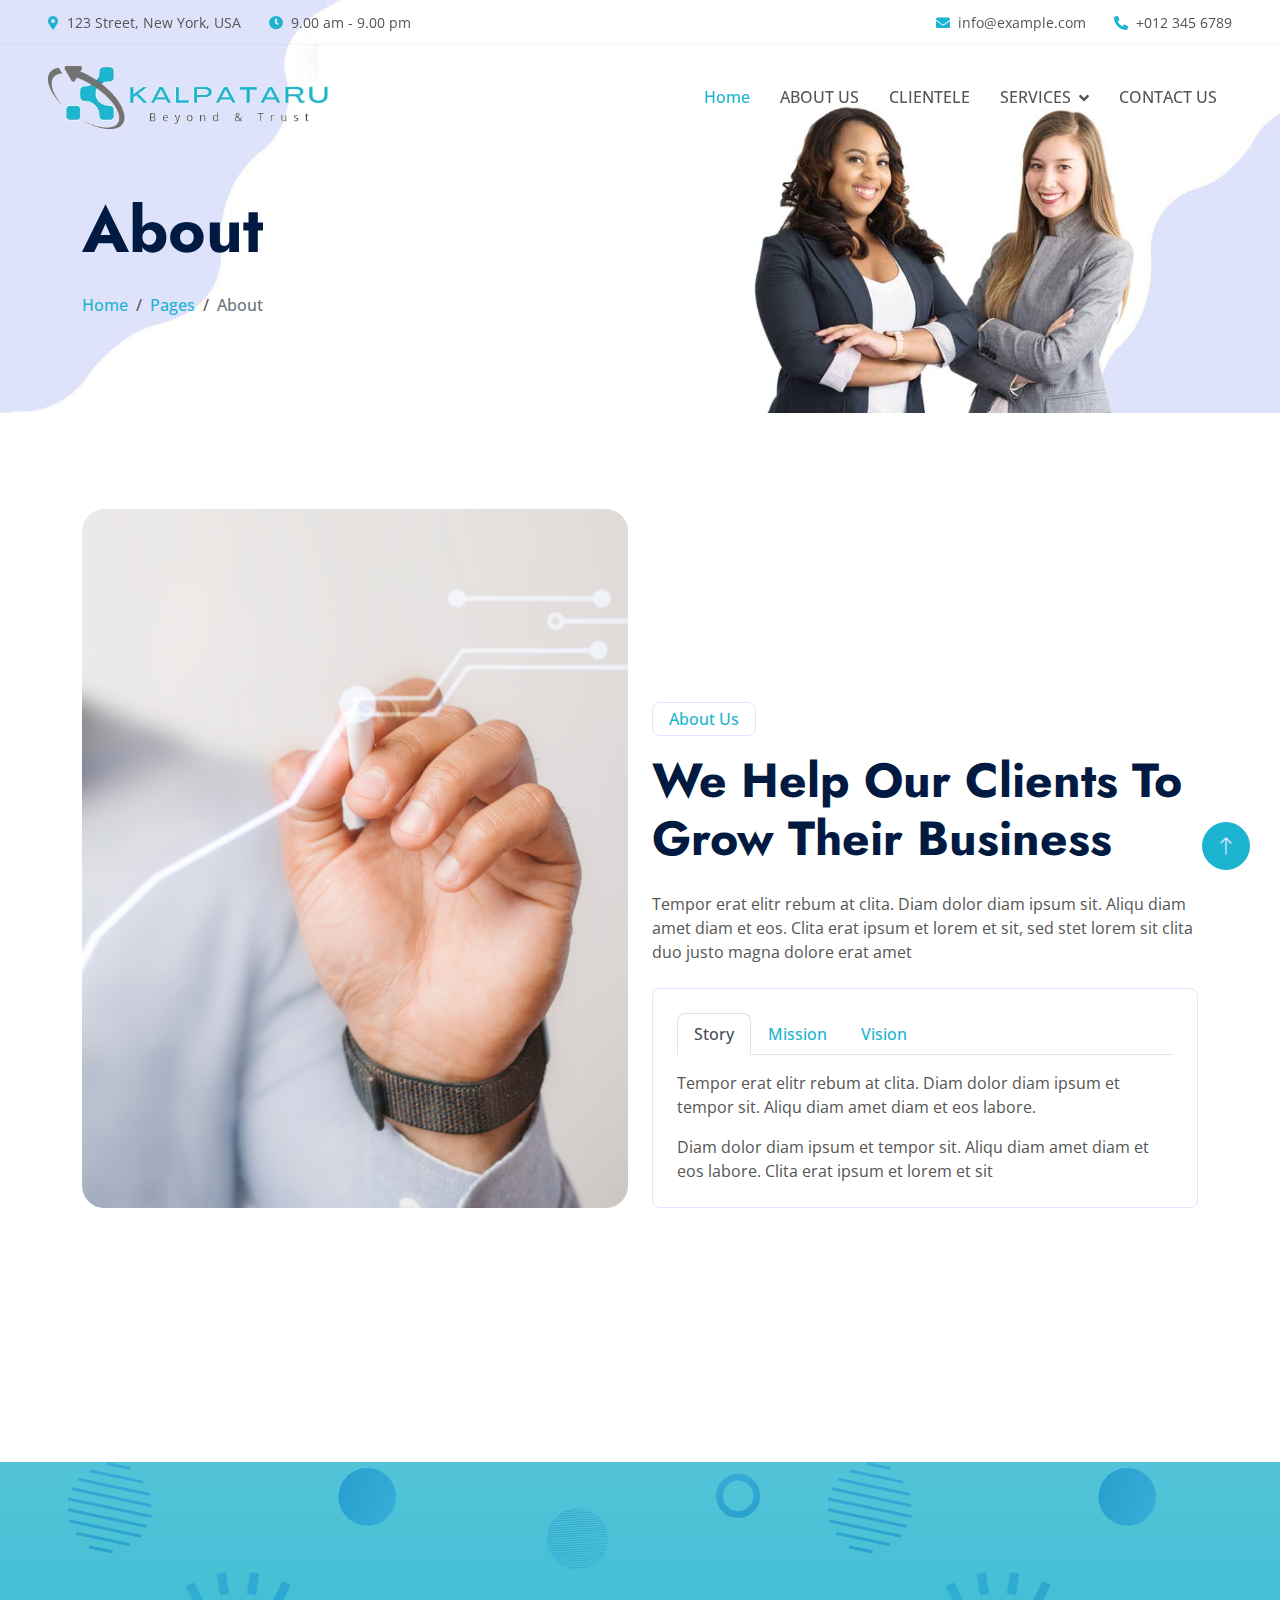
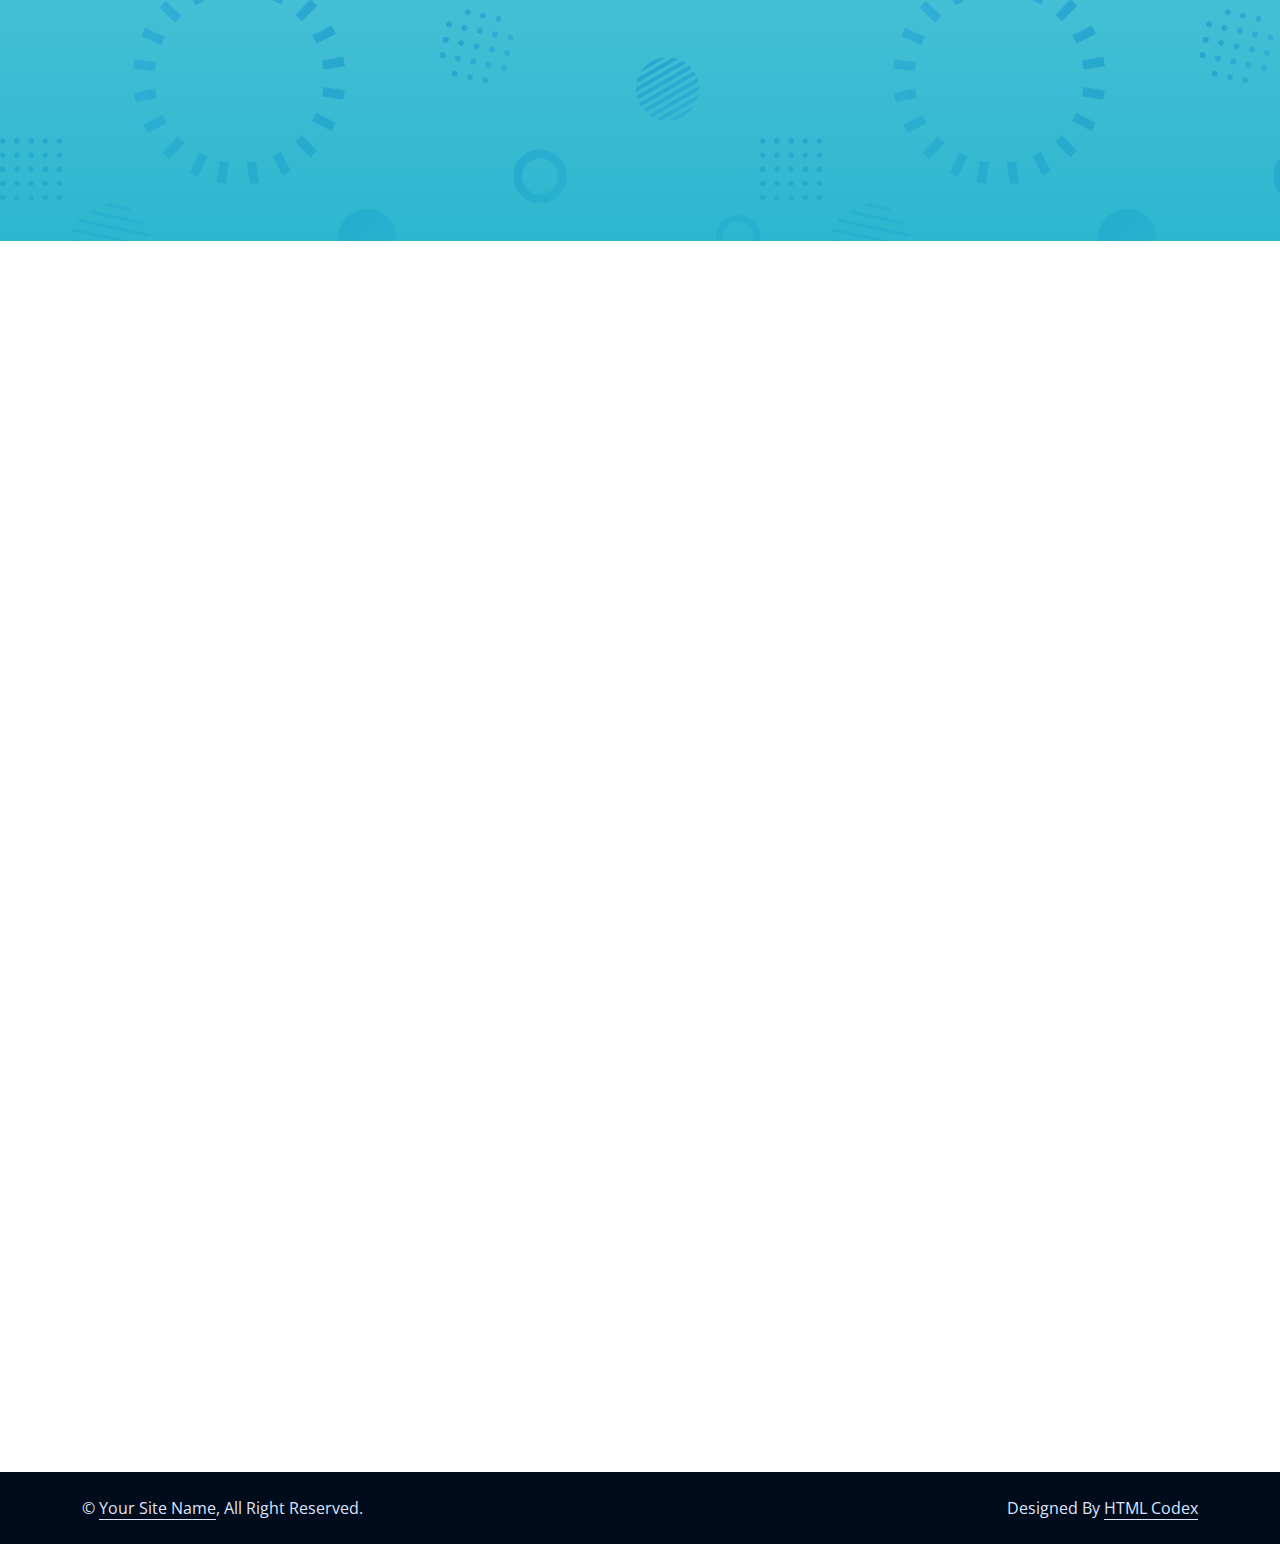
<file: about.html>
<!DOCTYPE html>
<html lang="en">

<head>
    <meta charset="utf-8">
    <title>Kalpataru - Financial Services Website</title>
    <meta content="width=device-width, initial-scale=1.0" name="viewport">
    <meta content="" name="keywords">
    <meta content="" name="description">

    <!-- Favicon -->
    <link rel="shortcut icon" href="img/favicon.png" type="image/x-icon">

    <!-- Google Web Fonts -->
    <link rel="preconnect" href="https://fonts.googleapis.com">
    <link rel="preconnect" href="https://fonts.gstatic.com" crossorigin>
    <link href="https://fonts.googleapis.com/css2?family=Jost:wght@500;600;700&family=Open+Sans:wght@400;500&display=swap" rel="stylesheet">  

    <!-- Icon Font Stylesheet -->
    <link href="https://cdnjs.cloudflare.com/ajax/libs/font-awesome/5.10.0/css/all.min.css" rel="stylesheet">
    <link href="https://cdn.jsdelivr.net/npm/bootstrap-icons@1.4.1/font/bootstrap-icons.css" rel="stylesheet">

    <!-- Libraries Stylesheet -->
    <link href="lib/animate/animate.min.css" rel="stylesheet">
    <link href="lib/owlcarousel/assets/owl.carousel.min.css" rel="stylesheet">

    <!-- Customized Bootstrap Stylesheet -->
    <link href="css/bootstrap.min.css" rel="stylesheet">

    <!-- Template Stylesheet -->
    <link href="css/style.css" rel="stylesheet">
</head>

<body>
    <!-- Spinner Start -->
    <div id="spinner" class="show bg-white position-fixed translate-middle w-100 vh-100 top-50 start-50 d-flex align-items-center justify-content-center">
        <div class="spinner-border text-primary" role="status" style="width: 3rem; height: 3rem;"></div>
    </div>
    <!-- Spinner End -->


    <!-- Navbar Start -->
    <div class="container-fluid fixed-top px-0 wow fadeIn" data-wow-delay="0.1s">
        <div class="top-bar row gx-0 align-items-center d-none d-lg-flex">
            <div class="col-lg-6 px-5 text-start">
                <small><i class="fa fa-map-marker-alt text-primary me-2"></i>123 Street, New York, USA</small>
                <small class="ms-4"><i class="fa fa-clock text-primary me-2"></i>9.00 am - 9.00 pm</small>
            </div>
            <div class="col-lg-6 px-5 text-end">
                <small><i class="fa fa-envelope text-primary me-2"></i>info@example.com</small>
                <small class="ms-4"><i class="fa fa-phone-alt text-primary me-2"></i>+012 345 6789</small>
            </div>
        </div>

        <nav class="navbar navbar-expand-lg navbar-light py-lg-0 px-lg-5 wow fadeIn" data-wow-delay="0.1s">
            <a href="index.html" class="navbar-brand ms-4 ms-lg-0">
                <img src="img/logo.png" alt="logo" class="my-3" style="max-width: 280px;">
            </a>
            <button type="button" class="navbar-toggler me-4" data-bs-toggle="collapse"
                data-bs-target="#navbarCollapse">
                <span class="navbar-toggler-icon"></span>
            </button>
            <div class="collapse navbar-collapse" id="navbarCollapse">
                <div class="navbar-nav ms-auto p-4 p-lg-0">
                    <a href="index.html" class="nav-item nav-link active">Home</a>
                    <a href="about.html" class="nav-item nav-link">ABOUT US</a>
                    <a href="service.html" class="nav-item nav-link">CLIENTELE</a>
                    <div class="nav-item dropdown">
                        <a href="#" class="nav-link dropdown-toggle" data-bs-toggle="dropdown">SERVICES</a>
                        <div class="dropdown-menu border-light m-0">
                            <a href="#" class="dropdown-item">CAPITAL MARKET</a>
                            <a href="#" class="dropdown-item">VALUATION</a>
                            <a href="#" class="dropdown-item">TAX AND REGULATORY</a>
                            <a href="#" class="dropdown-item">TRUSTEESHIP</a>
                            <a href="#" class="dropdown-item">TRANSACTION ADVISORY</a>
                            <a href="#" class="dropdown-item">EXPLORING AFRICA</a>
                        </div>
                    </div>
                    <a href="contact.html" class="nav-item nav-link">CONTACT US</a>
                </div>
            </div>
        </nav>
    </div>
    <!-- Navbar End -->


    <!-- Page Header Start -->
    <div class="container-fluid page-header mb-5 wow fadeIn" data-wow-delay="0.1s">
        <div class="container">
            <h1 class="display-3 mb-4 animated slideInDown">About</h1>
            <nav aria-label="breadcrumb animated slideInDown">
                <ol class="breadcrumb mb-0">
                    <li class="breadcrumb-item"><a href="#">Home</a></li>
                    <li class="breadcrumb-item"><a href="#">Pages</a></li>
                    <li class="breadcrumb-item active" aria-current="page">About</li>
                </ol>
            </nav>
        </div>
    </div>
    <!-- Page Header End -->


    <!-- About Start -->
    <div class="container-xxl py-5">
        <div class="container">
            <div class="row g-4 align-items-end mb-4">
                <div class="col-lg-6 wow fadeInUp" data-wow-delay="0.1s">
                    <img class="img-fluid rounded" src="img/about.jpg">
                </div>
                <div class="col-lg-6 wow fadeInUp" data-wow-delay="0.3s">
                    <p class="d-inline-block border rounded text-primary fw-semi-bold py-1 px-3">About Us</p>
                    <h1 class="display-5 mb-4">We Help Our Clients To Grow Their Business</h1>
                    <p class="mb-4">Tempor erat elitr rebum at clita. Diam dolor diam ipsum sit. Aliqu diam amet diam et eos. Clita erat ipsum et lorem et sit, sed stet lorem sit clita duo justo magna dolore erat amet</p>
                    <div class="border rounded p-4">
                        <nav>
                            <div class="nav nav-tabs mb-3" id="nav-tab" role="tablist">
                                <button class="nav-link fw-semi-bold active" id="nav-story-tab" data-bs-toggle="tab" data-bs-target="#nav-story" type="button" role="tab" aria-controls="nav-story" aria-selected="true">Story</button>
                                <button class="nav-link fw-semi-bold" id="nav-mission-tab" data-bs-toggle="tab" data-bs-target="#nav-mission" type="button" role="tab" aria-controls="nav-mission" aria-selected="false">Mission</button>
                                <button class="nav-link fw-semi-bold" id="nav-vision-tab" data-bs-toggle="tab" data-bs-target="#nav-vision" type="button" role="tab" aria-controls="nav-vision" aria-selected="false">Vision</button>
                            </div>
                        </nav>
                        <div class="tab-content" id="nav-tabContent">
                            <div class="tab-pane fade show active" id="nav-story" role="tabpanel" aria-labelledby="nav-story-tab">
                                <p>Tempor erat elitr rebum at clita. Diam dolor diam ipsum et tempor sit. Aliqu diam amet diam et eos labore.</p>
                                <p class="mb-0">Diam dolor diam ipsum et tempor sit. Aliqu diam amet diam et eos labore. Clita erat ipsum et lorem et sit</p>
                            </div>
                            <div class="tab-pane fade" id="nav-mission" role="tabpanel" aria-labelledby="nav-mission-tab">
                                <p>Tempor erat elitr rebum at clita. Diam dolor diam ipsum et tempor sit. Aliqu diam amet diam et eos labore.</p>
                                <p class="mb-0">Diam dolor diam ipsum et tempor sit. Aliqu diam amet diam et eos labore. Clita erat ipsum et lorem et sit</p>
                            </div>
                            <div class="tab-pane fade" id="nav-vision" role="tabpanel" aria-labelledby="nav-vision-tab">
                                <p>Tempor erat elitr rebum at clita. Diam dolor diam ipsum et tempor sit. Aliqu diam amet diam et eos labore.</p>
                                <p class="mb-0">Diam dolor diam ipsum et tempor sit. Aliqu diam amet diam et eos labore. Clita erat ipsum et lorem et sit</p>
                            </div>
                        </div>
                    </div>
                </div>
            </div>
            <div class="border rounded p-4 wow fadeInUp" data-wow-delay="0.1s">
                <div class="row g-4">
                    <div class="col-lg-4 wow fadeIn" data-wow-delay="0.1s">
                        <div class="h-100">
                            <div class="d-flex">
                                <div class="flex-shrink-0 btn-lg-square rounded-circle bg-primary">
                                    <i class="fa fa-times text-white"></i>
                                </div>
                                <div class="ps-3">
                                    <h4>No Hidden Cost</h4>
                                    <span>Clita erat ipsum lorem sit sed stet duo justo</span>
                                </div>
                                <div class="border-end d-none d-lg-block"></div>
                            </div>
                            <div class="border-bottom mt-4 d-block d-lg-none"></div>
                        </div>
                    </div>
                    <div class="col-lg-4 wow fadeIn" data-wow-delay="0.3s">
                        <div class="h-100">
                            <div class="d-flex">
                                <div class="flex-shrink-0 btn-lg-square rounded-circle bg-primary">
                                    <i class="fa fa-users text-white"></i>
                                </div>
                                <div class="ps-3">
                                    <h4>Dedicated Team</h4>
                                    <span>Clita erat ipsum lorem sit sed stet duo justo</span>
                                </div>
                                <div class="border-end d-none d-lg-block"></div>
                            </div>
                            <div class="border-bottom mt-4 d-block d-lg-none"></div>
                        </div>
                    </div>
                    <div class="col-lg-4 wow fadeIn" data-wow-delay="0.5s">
                        <div class="h-100">
                            <div class="d-flex">
                                <div class="flex-shrink-0 btn-lg-square rounded-circle bg-primary">
                                    <i class="fa fa-phone text-white"></i>
                                </div>
                                <div class="ps-3">
                                    <h4>24/7 Available</h4>
                                    <span>Clita erat ipsum lorem sit sed stet duo justo</span>
                                </div>
                            </div>
                        </div>
                    </div>
                </div>
            </div>
        </div>
    </div>
    <!-- About End -->


    <!-- Facts Start -->
    <div class="container-fluid facts my-5 py-5">
        <div class="container py-5">
            <div class="row g-5">
                <div class="col-sm-6 col-lg-3 text-center wow fadeIn" data-wow-delay="0.1s">
                    <i class="fa fa-users fa-3x text-white mb-3"></i>
                    <h1 class="display-4 text-white" data-toggle="counter-up">1234</h1>
                    <span class="fs-5 text-white">Happy Clients</span>
                    <hr class="bg-white w-25 mx-auto mb-0">
                </div>
                <div class="col-sm-6 col-lg-3 text-center wow fadeIn" data-wow-delay="0.3s">
                    <i class="fa fa-check fa-3x text-white mb-3"></i>
                    <h1 class="display-4 text-white" data-toggle="counter-up">1234</h1>
                    <span class="fs-5 text-white">Projects Completed</span>
                    <hr class="bg-white w-25 mx-auto mb-0">
                </div>
                <div class="col-sm-6 col-lg-3 text-center wow fadeIn" data-wow-delay="0.5s">
                    <i class="fa fa-users-cog fa-3x text-white mb-3"></i>
                    <h1 class="display-4 text-white" data-toggle="counter-up">1234</h1>
                    <span class="fs-5 text-white">Dedicated Staff</span>
                    <hr class="bg-white w-25 mx-auto mb-0">
                </div>
                <div class="col-sm-6 col-lg-3 text-center wow fadeIn" data-wow-delay="0.7s">
                    <i class="fa fa-award fa-3x text-white mb-3"></i>
                    <h1 class="display-4 text-white" data-toggle="counter-up">1234</h1>
                    <span class="fs-5 text-white">Awards Achieved</span>
                    <hr class="bg-white w-25 mx-auto mb-0">
                </div>
            </div>
        </div>
    </div>
    <!-- Facts End -->


    <!-- Team Start -->
    <div class="container-xxl py-5">
        <div class="container">
            <div class="text-center mx-auto wow fadeInUp" data-wow-delay="0.1s" style="max-width: 600px;">
                <p class="d-inline-block border rounded text-primary fw-semi-bold py-1 px-3">Our Team</p>
                <h1 class="display-5 mb-5">Exclusive Team</h1>
            </div>
            <div class="row g-4">
                <div class="col-lg-4 col-md-6 wow fadeInUp" data-wow-delay="0.1s">
                    <div class="team-item">
                        <img class="img-fluid rounded" src="img/team-1.jpg" alt="">
                        <div class="team-text">
                            <h4 class="mb-0">Kate Winslet</h4>
                            <div class="team-social d-flex">
                                <a class="btn btn-square rounded-circle mx-1" href=""><i class="fab fa-facebook-f"></i></a>
                                <a class="btn btn-square rounded-circle mx-1" href=""><i class="fab fa-twitter"></i></a>
                                <a class="btn btn-square rounded-circle mx-1" href=""><i class="fab fa-instagram"></i></a>
                            </div>
                        </div>
                    </div>
                </div>
                <div class="col-lg-4 col-md-6 wow fadeInUp" data-wow-delay="0.3s">
                    <div class="team-item">
                        <img class="img-fluid rounded" src="img/team-2.jpg" alt="">
                        <div class="team-text">
                            <h4 class="mb-0">Jac Jacson</h4>
                            <div class="team-social d-flex">
                                <a class="btn btn-square rounded-circle mx-1" href=""><i class="fab fa-facebook-f"></i></a>
                                <a class="btn btn-square rounded-circle mx-1" href=""><i class="fab fa-twitter"></i></a>
                                <a class="btn btn-square rounded-circle mx-1" href=""><i class="fab fa-instagram"></i></a>
                            </div>
                        </div>
                    </div>
                </div>
                <div class="col-lg-4 col-md-6 wow fadeInUp" data-wow-delay="0.5s">
                    <div class="team-item">
                        <img class="img-fluid rounded" src="img/team-3.jpg" alt="">
                        <div class="team-text">
                            <h4 class="mb-0">Doris Jordan</h4>
                            <div class="team-social d-flex">
                                <a class="btn btn-square rounded-circle mx-1" href=""><i class="fab fa-facebook-f"></i></a>
                                <a class="btn btn-square rounded-circle mx-1" href=""><i class="fab fa-twitter"></i></a>
                                <a class="btn btn-square rounded-circle mx-1" href=""><i class="fab fa-instagram"></i></a>
                            </div>
                        </div>
                    </div>
                </div>
            </div>
        </div>
    </div>
    <!-- Team End -->
        

    <!-- Footer Start -->
    <div class="container-fluid bg-dark text-light footer mt-5 py-5 wow fadeIn" data-wow-delay="0.1s">
        <div class="container py-5">
            <div class="row g-5">
                <div class="col-lg-3 col-md-6">
                    <h4 class="text-white mb-4">Our Office</h4>
                    <p class="mb-2"><i class="fa fa-map-marker-alt me-3"></i>123 Street, New York, USA</p>
                    <p class="mb-2"><i class="fa fa-phone-alt me-3"></i>+012 345 67890</p>
                    <p class="mb-2"><i class="fa fa-envelope me-3"></i>info@example.com</p>
                    <div class="d-flex pt-2">
                        <a class="btn btn-square btn-outline-light rounded-circle me-2" href=""><i class="fab fa-twitter"></i></a>
                        <a class="btn btn-square btn-outline-light rounded-circle me-2" href=""><i class="fab fa-facebook-f"></i></a>
                        <a class="btn btn-square btn-outline-light rounded-circle me-2" href=""><i class="fab fa-youtube"></i></a>
                        <a class="btn btn-square btn-outline-light rounded-circle me-2" href=""><i class="fab fa-linkedin-in"></i></a>
                    </div>
                </div>
                <div class="col-lg-3 col-md-6">
                    <h4 class="text-white mb-4">Services</h4>
                    <a class="btn btn-link" href="">Financial Planning</a>
                    <a class="btn btn-link" href="">Cash Investment</a>
                    <a class="btn btn-link" href="">Financial Consultancy</a>
                    <a class="btn btn-link" href="">Business Loans</a>
                    <a class="btn btn-link" href="">Business Analysis</a>
                </div>
                <div class="col-lg-3 col-md-6">
                    <h4 class="text-white mb-4">Quick Links</h4>
                    <a class="btn btn-link" href="">About Us</a>
                    <a class="btn btn-link" href="">Contact Us</a>
                    <a class="btn btn-link" href="">Our Services</a>
                    <a class="btn btn-link" href="">Terms & Condition</a>
                    <a class="btn btn-link" href="">Support</a>
                </div>
                <div class="col-lg-3 col-md-6">
                    <h4 class="text-white mb-4">Newsletter</h4>
                    <p>Dolor amet sit justo amet elitr clita ipsum elitr est.</p>
                    <div class="position-relative w-100">
                        <input class="form-control bg-white border-0 w-100 py-3 ps-4 pe-5" type="text" placeholder="Your email">
                        <button type="button" class="btn btn-primary py-2 position-absolute top-0 end-0 mt-2 me-2">SignUp</button>
                    </div>
                </div>
            </div>
        </div>
    </div>
    <!-- Footer End -->


    <!-- Copyright Start -->
    <div class="container-fluid copyright py-4">
        <div class="container">
            <div class="row">
                <div class="col-md-6 text-center text-md-start mb-3 mb-md-0">
                    &copy; <a class="border-bottom" href="#">Your Site Name</a>, All Right Reserved.
                </div>
                <div class="col-md-6 text-center text-md-end">
                    <!--/*** This template is free as long as you keep the footer author’s credit link/attribution link/backlink. If you'd like to use the template without the footer author’s credit link/attribution link/backlink, you can purchase the Credit Removal License from "https://htmlcodex.com/credit-removal". Thank you for your support. ***/-->
                    Designed By <a class="border-bottom" href="https://htmlcodex.com">HTML Codex</a>
                </div>
            </div>
        </div>
    </div>
    <!-- Copyright End -->


    <!-- Back to Top -->
    <a href="#" class="btn btn-lg btn-primary btn-lg-square rounded-circle back-to-top"><i class="bi bi-arrow-up"></i></a>


    <!-- JavaScript Libraries -->
    <script src="https://code.jquery.com/jquery-3.4.1.min.js"></script>
    <script src="https://cdn.jsdelivr.net/npm/bootstrap@5.0.0/dist/js/bootstrap.bundle.min.js"></script>
    <script src="lib/wow/wow.min.js"></script>
    <script src="lib/easing/easing.min.js"></script>
    <script src="lib/waypoints/waypoints.min.js"></script>
    <script src="lib/owlcarousel/owl.carousel.min.js"></script>
    <script src="lib/counterup/counterup.min.js"></script>

    <!-- Template Javascript -->
    <script src="js/main.js"></script>
</body>

</html>
</file>
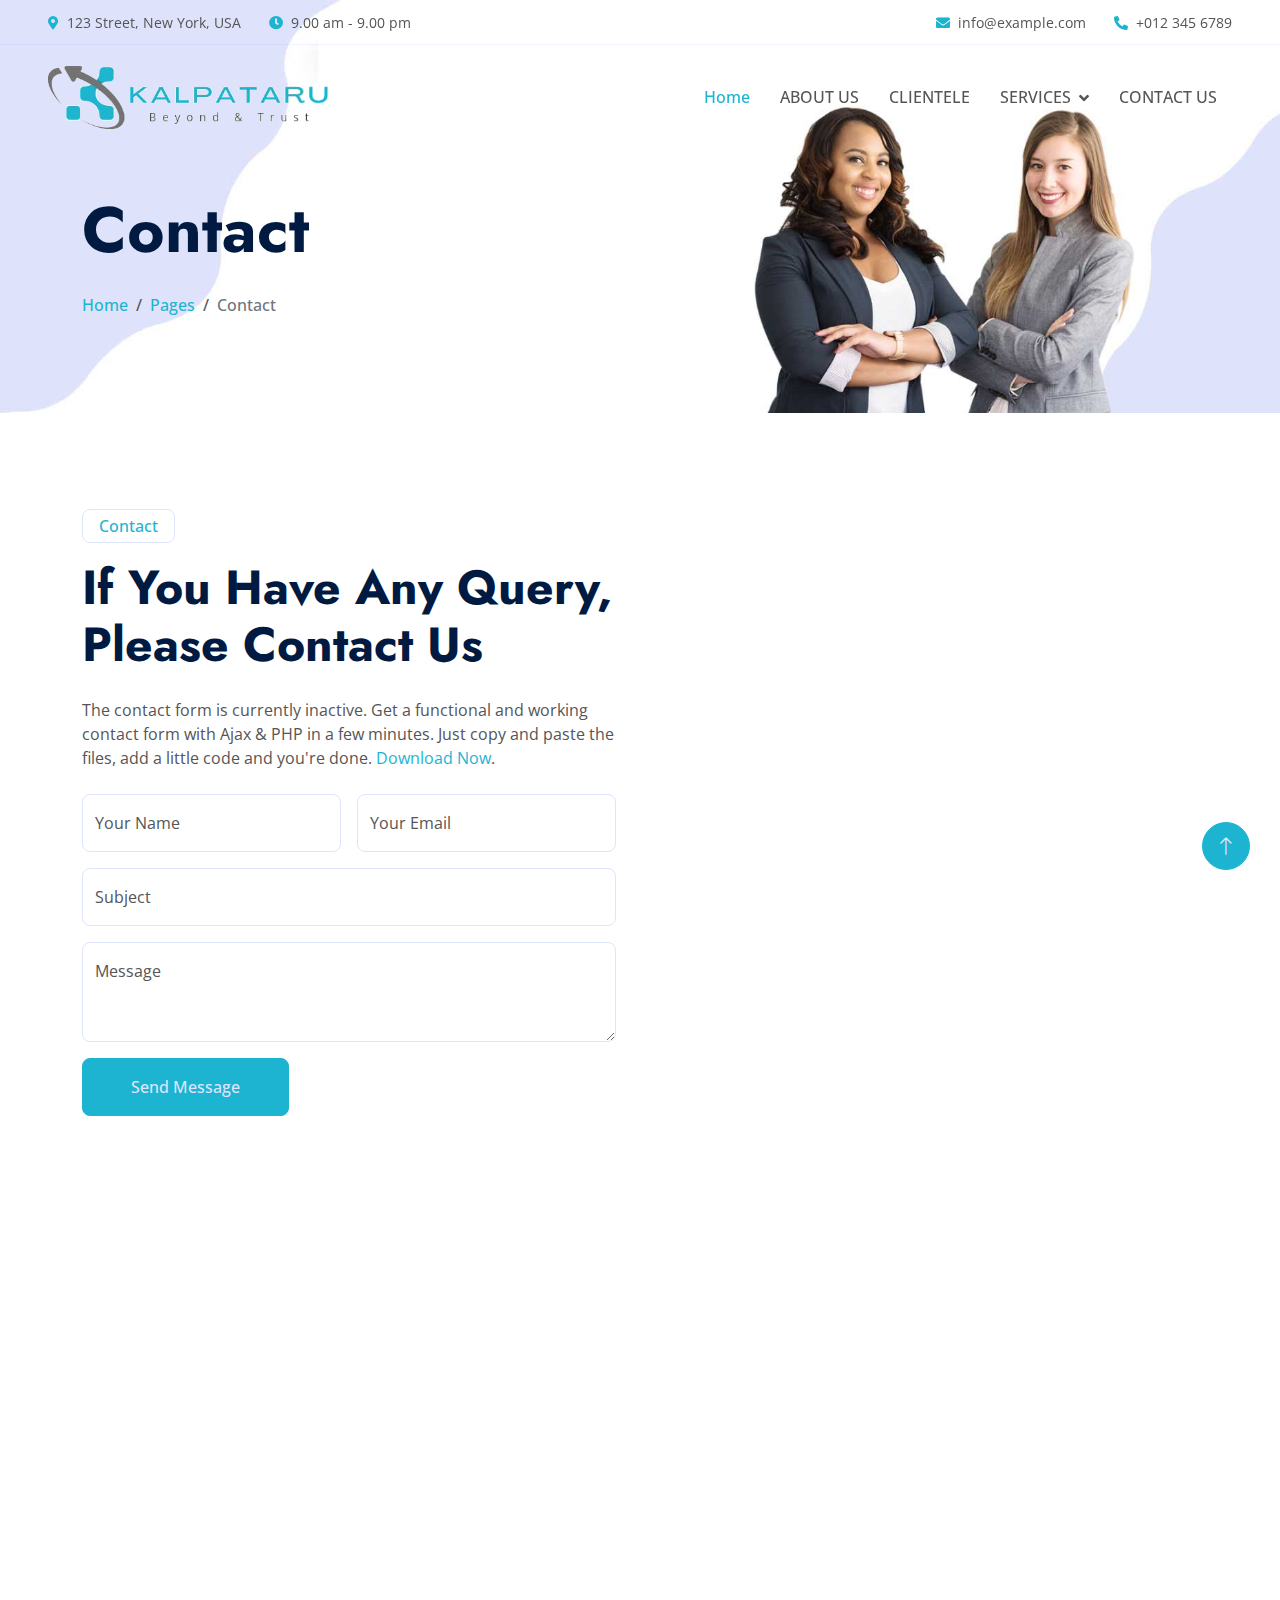
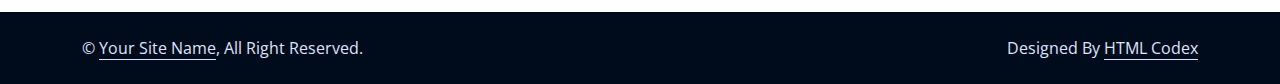
<file: contact.html>
<!DOCTYPE html>
<html lang="en">

<head>
    <meta charset="utf-8">
    <title>Kalpataru - Financial Services Website</title>
    <meta content="width=device-width, initial-scale=1.0" name="viewport">
    <meta content="" name="keywords">
    <meta content="" name="description">

    <!-- Favicon -->
    <link rel="shortcut icon" href="img/favicon.png" type="image/x-icon">

    <!-- Google Web Fonts -->
    <link rel="preconnect" href="https://fonts.googleapis.com">
    <link rel="preconnect" href="https://fonts.gstatic.com" crossorigin>
    <link href="https://fonts.googleapis.com/css2?family=Jost:wght@500;600;700&family=Open+Sans:wght@400;500&display=swap" rel="stylesheet">  

    <!-- Icon Font Stylesheet -->
    <link href="https://cdnjs.cloudflare.com/ajax/libs/font-awesome/5.10.0/css/all.min.css" rel="stylesheet">
    <link href="https://cdn.jsdelivr.net/npm/bootstrap-icons@1.4.1/font/bootstrap-icons.css" rel="stylesheet">

    <!-- Libraries Stylesheet -->
    <link href="lib/animate/animate.min.css" rel="stylesheet">
    <link href="lib/owlcarousel/assets/owl.carousel.min.css" rel="stylesheet">

    <!-- Customized Bootstrap Stylesheet -->
    <link href="css/bootstrap.min.css" rel="stylesheet">

    <!-- Template Stylesheet -->
    <link href="css/style.css" rel="stylesheet">
</head>

<body>
    <!-- Spinner Start -->
    <div id="spinner" class="show bg-white position-fixed translate-middle w-100 vh-100 top-50 start-50 d-flex align-items-center justify-content-center">
        <div class="spinner-border text-primary" role="status" style="width: 3rem; height: 3rem;"></div>
    </div>
    <!-- Spinner End -->


    <!-- Navbar Start -->
    <div class="container-fluid fixed-top px-0 wow fadeIn" data-wow-delay="0.1s">
        <div class="top-bar row gx-0 align-items-center d-none d-lg-flex">
            <div class="col-lg-6 px-5 text-start">
                <small><i class="fa fa-map-marker-alt text-primary me-2"></i>123 Street, New York, USA</small>
                <small class="ms-4"><i class="fa fa-clock text-primary me-2"></i>9.00 am - 9.00 pm</small>
            </div>
            <div class="col-lg-6 px-5 text-end">
                <small><i class="fa fa-envelope text-primary me-2"></i>info@example.com</small>
                <small class="ms-4"><i class="fa fa-phone-alt text-primary me-2"></i>+012 345 6789</small>
            </div>
        </div>

        <nav class="navbar navbar-expand-lg navbar-light py-lg-0 px-lg-5 wow fadeIn" data-wow-delay="0.1s">
            <a href="index.html" class="navbar-brand ms-4 ms-lg-0">
                <img src="img/logo.png" alt="logo" class="my-3" style="max-width: 280px;">
            </a>
            <button type="button" class="navbar-toggler me-4" data-bs-toggle="collapse"
                data-bs-target="#navbarCollapse">
                <span class="navbar-toggler-icon"></span>
            </button>
            <div class="collapse navbar-collapse" id="navbarCollapse">
                <div class="navbar-nav ms-auto p-4 p-lg-0">
                    <a href="index.html" class="nav-item nav-link active">Home</a>
                    <a href="about.html" class="nav-item nav-link">ABOUT US</a>
                    <a href="service.html" class="nav-item nav-link">CLIENTELE</a>
                    <div class="nav-item dropdown">
                        <a href="#" class="nav-link dropdown-toggle" data-bs-toggle="dropdown">SERVICES</a>
                        <div class="dropdown-menu border-light m-0">
                            <a href="#" class="dropdown-item">CAPITAL MARKET</a>
                            <a href="#" class="dropdown-item">VALUATION</a>
                            <a href="#" class="dropdown-item">TAX AND REGULATORY</a>
                            <a href="#" class="dropdown-item">TRUSTEESHIP</a>
                            <a href="#" class="dropdown-item">TRANSACTION ADVISORY</a>
                            <a href="#" class="dropdown-item">EXPLORING AFRICA</a>
                        </div>
                    </div>
                    <a href="contact.html" class="nav-item nav-link">CONTACT US</a>
                </div>
            </div>
        </nav>
    </div>
    <!-- Navbar End -->


    <!-- Page Header Start -->
    <div class="container-fluid page-header mb-5 wow fadeIn" data-wow-delay="0.1s">
        <div class="container">
            <h1 class="display-3 mb-4 animated slideInDown">Contact</h1>
            <nav aria-label="breadcrumb animated slideInDown">
                <ol class="breadcrumb mb-0">
                    <li class="breadcrumb-item"><a href="#">Home</a></li>
                    <li class="breadcrumb-item"><a href="#">Pages</a></li>
                    <li class="breadcrumb-item active" aria-current="page">Contact</li>
                </ol>
            </nav>
        </div>
    </div>
    <!-- Page Header End -->


    <!-- Contact Start -->
    <div class="container-xxl py-5">
        <div class="container">
            <div class="row g-5">
                <div class="col-lg-6 wow fadeIn" data-wow-delay="0.1s">
                    <p class="d-inline-block border rounded text-primary fw-semi-bold py-1 px-3">Contact</p>
                    <h1 class="display-5 mb-4">If You Have Any Query, Please Contact Us</h1>
                    <p class="mb-4">The contact form is currently inactive. Get a functional and working contact form with Ajax & PHP in a few minutes. Just copy and paste the files, add a little code and you're done. <a href="https://htmlcodex.com/contact-form">Download Now</a>.</p>
                    <form>
                        <div class="row g-3">
                            <div class="col-md-6">
                                <div class="form-floating">
                                    <input type="text" class="form-control" id="name" placeholder="Your Name">
                                    <label for="name">Your Name</label>
                                </div>
                            </div>
                            <div class="col-md-6">
                                <div class="form-floating">
                                    <input type="email" class="form-control" id="email" placeholder="Your Email">
                                    <label for="email">Your Email</label>
                                </div>
                            </div>
                            <div class="col-12">
                                <div class="form-floating">
                                    <input type="text" class="form-control" id="subject" placeholder="Subject">
                                    <label for="subject">Subject</label>
                                </div>
                            </div>
                            <div class="col-12">
                                <div class="form-floating">
                                    <textarea class="form-control" placeholder="Leave a message here" id="message" style="height: 100px"></textarea>
                                    <label for="message">Message</label>
                                </div>
                            </div>
                            <div class="col-12">
                                <button class="btn btn-primary py-3 px-5" type="submit">Send Message</button>
                            </div>
                        </div>
                    </form>
                </div>
                <div class="col-lg-6 wow fadeIn" data-wow-delay="0.5s" style="min-height: 450px;">
                    <div class="position-relative rounded overflow-hidden h-100">
                        <iframe class="position-relative w-100 h-100"
                        src="https://www.google.com/maps/embed?pb=!1m18!1m12!1m3!1d3001156.4288297426!2d-78.01371936852176!3d42.72876761954724!2m3!1f0!2f0!3f0!3m2!1i1024!2i768!4f13.1!3m3!1m2!1s0x4ccc4bf0f123a5a9%3A0xddcfc6c1de189567!2sNew%20York%2C%20USA!5e0!3m2!1sen!2sbd!4v1603794290143!5m2!1sen!2sbd"
                        frameborder="0" style="min-height: 450px; border:0;" allowfullscreen="" aria-hidden="false"
                        tabindex="0"></iframe>
                    </div>
                </div>
            </div>
        </div>
    </div>
    <!-- Contact End -->


    <!-- Footer Start -->
    <div class="container-fluid bg-dark text-light footer mt-5 py-5 wow fadeIn" data-wow-delay="0.1s">
        <div class="container py-5">
            <div class="row g-5">
                <div class="col-lg-3 col-md-6">
                    <h4 class="text-white mb-4">Our Office</h4>
                    <p class="mb-2"><i class="fa fa-map-marker-alt me-3"></i>123 Street, New York, USA</p>
                    <p class="mb-2"><i class="fa fa-phone-alt me-3"></i>+012 345 67890</p>
                    <p class="mb-2"><i class="fa fa-envelope me-3"></i>info@example.com</p>
                    <div class="d-flex pt-2">
                        <a class="btn btn-square btn-outline-light rounded-circle me-2" href=""><i class="fab fa-twitter"></i></a>
                        <a class="btn btn-square btn-outline-light rounded-circle me-2" href=""><i class="fab fa-facebook-f"></i></a>
                        <a class="btn btn-square btn-outline-light rounded-circle me-2" href=""><i class="fab fa-youtube"></i></a>
                        <a class="btn btn-square btn-outline-light rounded-circle me-2" href=""><i class="fab fa-linkedin-in"></i></a>
                    </div>
                </div>
                <div class="col-lg-3 col-md-6">
                    <h4 class="text-white mb-4">Services</h4>
                    <a class="btn btn-link" href="">Financial Planning</a>
                    <a class="btn btn-link" href="">Cash Investment</a>
                    <a class="btn btn-link" href="">Financial Consultancy</a>
                    <a class="btn btn-link" href="">Business Loans</a>
                    <a class="btn btn-link" href="">Business Analysis</a>
                </div>
                <div class="col-lg-3 col-md-6">
                    <h4 class="text-white mb-4">Quick Links</h4>
                    <a class="btn btn-link" href="">About Us</a>
                    <a class="btn btn-link" href="">Contact Us</a>
                    <a class="btn btn-link" href="">Our Services</a>
                    <a class="btn btn-link" href="">Terms & Condition</a>
                    <a class="btn btn-link" href="">Support</a>
                </div>
                <div class="col-lg-3 col-md-6">
                    <h4 class="text-white mb-4">Newsletter</h4>
                    <p>Dolor amet sit justo amet elitr clita ipsum elitr est.</p>
                    <div class="position-relative w-100">
                        <input class="form-control bg-white border-0 w-100 py-3 ps-4 pe-5" type="text" placeholder="Your email">
                        <button type="button" class="btn btn-primary py-2 position-absolute top-0 end-0 mt-2 me-2">SignUp</button>
                    </div>
                </div>
            </div>
        </div>
    </div>
    <!-- Footer End -->


    <!-- Copyright Start -->
    <div class="container-fluid copyright py-4">
        <div class="container">
            <div class="row">
                <div class="col-md-6 text-center text-md-start mb-3 mb-md-0">
                    &copy; <a class="border-bottom" href="#">Your Site Name</a>, All Right Reserved.
                </div>
                <div class="col-md-6 text-center text-md-end">
                    <!--/*** This template is free as long as you keep the footer author’s credit link/attribution link/backlink. If you'd like to use the template without the footer author’s credit link/attribution link/backlink, you can purchase the Credit Removal License from "https://htmlcodex.com/credit-removal". Thank you for your support. ***/-->
                    Designed By <a class="border-bottom" href="https://htmlcodex.com">HTML Codex</a>
                </div>
            </div>
        </div>
    </div>
    <!-- Copyright End -->


    <!-- Back to Top -->
    <a href="#" class="btn btn-lg btn-primary btn-lg-square rounded-circle back-to-top"><i class="bi bi-arrow-up"></i></a>


    <!-- JavaScript Libraries -->
    <script src="https://code.jquery.com/jquery-3.4.1.min.js"></script>
    <script src="https://cdn.jsdelivr.net/npm/bootstrap@5.0.0/dist/js/bootstrap.bundle.min.js"></script>
    <script src="lib/wow/wow.min.js"></script>
    <script src="lib/easing/easing.min.js"></script>
    <script src="lib/waypoints/waypoints.min.js"></script>
    <script src="lib/owlcarousel/owl.carousel.min.js"></script>
    <script src="lib/counterup/counterup.min.js"></script>

    <!-- Template Javascript -->
    <script src="js/main.js"></script>
</body>

</html>
</file>
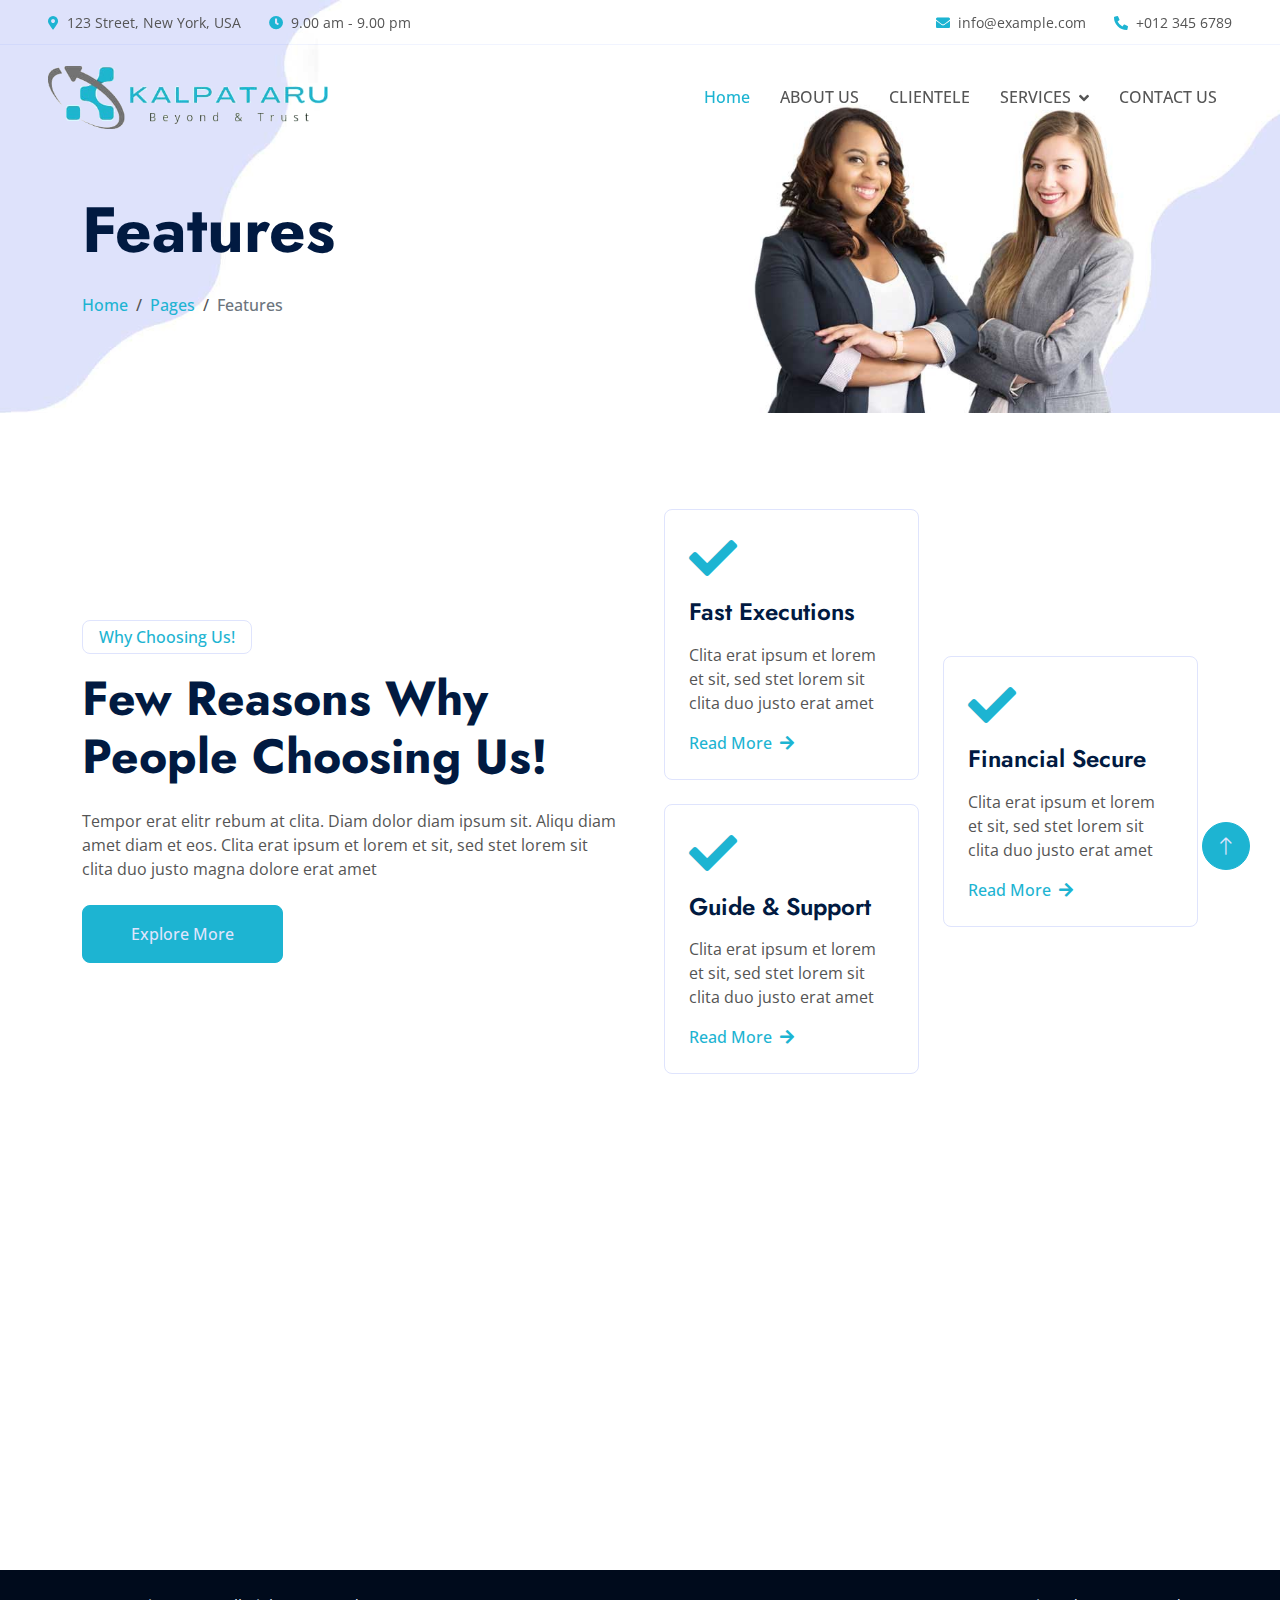
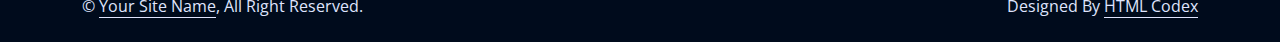
<file: feature.html>
<!DOCTYPE html>
<html lang="en">

<head>
    <meta charset="utf-8">
    <title>Kalpataru - Financial Services Website</title>
    <meta content="width=device-width, initial-scale=1.0" name="viewport">
    <meta content="" name="keywords">
    <meta content="" name="description">

    <!-- Favicon -->
    <link rel="shortcut icon" href="img/favicon.png" type="image/x-icon">

    <!-- Google Web Fonts -->
    <link rel="preconnect" href="https://fonts.googleapis.com">
    <link rel="preconnect" href="https://fonts.gstatic.com" crossorigin>
    <link href="https://fonts.googleapis.com/css2?family=Jost:wght@500;600;700&family=Open+Sans:wght@400;500&display=swap" rel="stylesheet">  

    <!-- Icon Font Stylesheet -->
    <link href="https://cdnjs.cloudflare.com/ajax/libs/font-awesome/5.10.0/css/all.min.css" rel="stylesheet">
    <link href="https://cdn.jsdelivr.net/npm/bootstrap-icons@1.4.1/font/bootstrap-icons.css" rel="stylesheet">

    <!-- Libraries Stylesheet -->
    <link href="lib/animate/animate.min.css" rel="stylesheet">
    <link href="lib/owlcarousel/assets/owl.carousel.min.css" rel="stylesheet">

    <!-- Customized Bootstrap Stylesheet -->
    <link href="css/bootstrap.min.css" rel="stylesheet">

    <!-- Template Stylesheet -->
    <link href="css/style.css" rel="stylesheet">
</head>

<body>
    <!-- Spinner Start -->
    <div id="spinner" class="show bg-white position-fixed translate-middle w-100 vh-100 top-50 start-50 d-flex align-items-center justify-content-center">
        <div class="spinner-border text-primary" role="status" style="width: 3rem; height: 3rem;"></div>
    </div>
    <!-- Spinner End -->


    <!-- Navbar Start -->
    <div class="container-fluid fixed-top px-0 wow fadeIn" data-wow-delay="0.1s">
        <div class="top-bar row gx-0 align-items-center d-none d-lg-flex">
            <div class="col-lg-6 px-5 text-start">
                <small><i class="fa fa-map-marker-alt text-primary me-2"></i>123 Street, New York, USA</small>
                <small class="ms-4"><i class="fa fa-clock text-primary me-2"></i>9.00 am - 9.00 pm</small>
            </div>
            <div class="col-lg-6 px-5 text-end">
                <small><i class="fa fa-envelope text-primary me-2"></i>info@example.com</small>
                <small class="ms-4"><i class="fa fa-phone-alt text-primary me-2"></i>+012 345 6789</small>
            </div>
        </div>

        <nav class="navbar navbar-expand-lg navbar-light py-lg-0 px-lg-5 wow fadeIn" data-wow-delay="0.1s">
            <a href="index.html" class="navbar-brand ms-4 ms-lg-0">
                <img src="img/logo.png" alt="logo" class="my-3" style="max-width: 280px;">
            </a>
            <button type="button" class="navbar-toggler me-4" data-bs-toggle="collapse"
                data-bs-target="#navbarCollapse">
                <span class="navbar-toggler-icon"></span>
            </button>
            <div class="collapse navbar-collapse" id="navbarCollapse">
                <div class="navbar-nav ms-auto p-4 p-lg-0">
                    <a href="index.html" class="nav-item nav-link active">Home</a>
                    <a href="about.html" class="nav-item nav-link">ABOUT US</a>
                    <a href="service.html" class="nav-item nav-link">CLIENTELE</a>
                    <div class="nav-item dropdown">
                        <a href="#" class="nav-link dropdown-toggle" data-bs-toggle="dropdown">SERVICES</a>
                        <div class="dropdown-menu border-light m-0">
                            <a href="#" class="dropdown-item">CAPITAL MARKET</a>
                            <a href="#" class="dropdown-item">VALUATION</a>
                            <a href="#" class="dropdown-item">TAX AND REGULATORY</a>
                            <a href="#" class="dropdown-item">TRUSTEESHIP</a>
                            <a href="#" class="dropdown-item">TRANSACTION ADVISORY</a>
                            <a href="#" class="dropdown-item">EXPLORING AFRICA</a>
                        </div>
                    </div>
                    <a href="contact.html" class="nav-item nav-link">CONTACT US</a>
                </div>
            </div>
        </nav>
    </div>
    <!-- Navbar End -->


    <!-- Page Header Start -->
    <div class="container-fluid page-header mb-5 wow fadeIn" data-wow-delay="0.1s">
        <div class="container">
            <h1 class="display-3 mb-4 animated slideInDown">Features</h1>
            <nav aria-label="breadcrumb animated slideInDown">
                <ol class="breadcrumb mb-0">
                    <li class="breadcrumb-item"><a href="#">Home</a></li>
                    <li class="breadcrumb-item"><a href="#">Pages</a></li>
                    <li class="breadcrumb-item active" aria-current="page">Features</li>
                </ol>
            </nav>
        </div>
    </div>
    <!-- Page Header End -->


    <!-- Features Start -->
    <div class="container-xxl feature py-5">
        <div class="container">
            <div class="row g-5 align-items-center">
                <div class="col-lg-6 wow fadeInUp" data-wow-delay="0.1s">
                    <p class="d-inline-block border rounded text-primary fw-semi-bold py-1 px-3">Why Choosing Us!</p>
                    <h1 class="display-5 mb-4">Few Reasons Why People Choosing Us!</h1>
                    <p class="mb-4">Tempor erat elitr rebum at clita. Diam dolor diam ipsum sit. Aliqu diam amet diam et eos. Clita erat ipsum et lorem et sit, sed stet lorem sit clita duo justo magna dolore erat amet</p>
                    <a class="btn btn-primary py-3 px-5" href="">Explore More</a>
                </div>
                <div class="col-lg-6">
                    <div class="row g-4 align-items-center">
                        <div class="col-md-6">
                            <div class="row g-4">
                                <div class="col-12 wow fadeIn" data-wow-delay="0.3s">
                                    <div class="feature-box border rounded p-4">
                                        <i class="fa fa-check fa-3x text-primary mb-3"></i>
                                        <h4 class="mb-3">Fast Executions</h4>
                                        <p class="mb-3">Clita erat ipsum et lorem et sit, sed stet lorem sit clita duo justo erat amet</p>
                                        <a class="fw-semi-bold" href="">Read More <i class="fa fa-arrow-right ms-1"></i></a>
                                    </div>
                                </div>
                                <div class="col-12 wow fadeIn" data-wow-delay="0.5s">
                                    <div class="feature-box border rounded p-4">
                                        <i class="fa fa-check fa-3x text-primary mb-3"></i>
                                        <h4 class="mb-3">Guide & Support</h4>
                                        <p class="mb-3">Clita erat ipsum et lorem et sit, sed stet lorem sit clita duo justo erat amet</p>
                                        <a class="fw-semi-bold" href="">Read More <i class="fa fa-arrow-right ms-1"></i></a>
                                    </div>
                                </div>
                            </div>
                        </div>
                        <div class="col-md-6 wow fadeIn" data-wow-delay="0.7s">
                            <div class="feature-box border rounded p-4">
                                <i class="fa fa-check fa-3x text-primary mb-3"></i>
                                <h4 class="mb-3">Financial Secure</h4>
                                <p class="mb-3">Clita erat ipsum et lorem et sit, sed stet lorem sit clita duo justo erat amet</p>
                                <a class="fw-semi-bold" href="">Read More <i class="fa fa-arrow-right ms-1"></i></a>
                            </div>
                        </div>
                    </div>
                </div>
            </div>
        </div>
    </div>
    <!-- Features End -->
        

    <!-- Footer Start -->
    <div class="container-fluid bg-dark text-light footer mt-5 py-5 wow fadeIn" data-wow-delay="0.1s">
        <div class="container py-5">
            <div class="row g-5">
                <div class="col-lg-3 col-md-6">
                    <h4 class="text-white mb-4">Our Office</h4>
                    <p class="mb-2"><i class="fa fa-map-marker-alt me-3"></i>123 Street, New York, USA</p>
                    <p class="mb-2"><i class="fa fa-phone-alt me-3"></i>+012 345 67890</p>
                    <p class="mb-2"><i class="fa fa-envelope me-3"></i>info@example.com</p>
                    <div class="d-flex pt-2">
                        <a class="btn btn-square btn-outline-light rounded-circle me-2" href=""><i class="fab fa-twitter"></i></a>
                        <a class="btn btn-square btn-outline-light rounded-circle me-2" href=""><i class="fab fa-facebook-f"></i></a>
                        <a class="btn btn-square btn-outline-light rounded-circle me-2" href=""><i class="fab fa-youtube"></i></a>
                        <a class="btn btn-square btn-outline-light rounded-circle me-2" href=""><i class="fab fa-linkedin-in"></i></a>
                    </div>
                </div>
                <div class="col-lg-3 col-md-6">
                    <h4 class="text-white mb-4">Services</h4>
                    <a class="btn btn-link" href="">Financial Planning</a>
                    <a class="btn btn-link" href="">Cash Investment</a>
                    <a class="btn btn-link" href="">Financial Consultancy</a>
                    <a class="btn btn-link" href="">Business Loans</a>
                    <a class="btn btn-link" href="">Business Analysis</a>
                </div>
                <div class="col-lg-3 col-md-6">
                    <h4 class="text-white mb-4">Quick Links</h4>
                    <a class="btn btn-link" href="">About Us</a>
                    <a class="btn btn-link" href="">Contact Us</a>
                    <a class="btn btn-link" href="">Our Services</a>
                    <a class="btn btn-link" href="">Terms & Condition</a>
                    <a class="btn btn-link" href="">Support</a>
                </div>
                <div class="col-lg-3 col-md-6">
                    <h4 class="text-white mb-4">Newsletter</h4>
                    <p>Dolor amet sit justo amet elitr clita ipsum elitr est.</p>
                    <div class="position-relative w-100">
                        <input class="form-control bg-white border-0 w-100 py-3 ps-4 pe-5" type="text" placeholder="Your email">
                        <button type="button" class="btn btn-primary py-2 position-absolute top-0 end-0 mt-2 me-2">SignUp</button>
                    </div>
                </div>
            </div>
        </div>
    </div>
    <!-- Footer End -->


    <!-- Copyright Start -->
    <div class="container-fluid copyright py-4">
        <div class="container">
            <div class="row">
                <div class="col-md-6 text-center text-md-start mb-3 mb-md-0">
                    &copy; <a class="border-bottom" href="#">Your Site Name</a>, All Right Reserved.
                </div>
                <div class="col-md-6 text-center text-md-end">
                    <!--/*** This template is free as long as you keep the footer author’s credit link/attribution link/backlink. If you'd like to use the template without the footer author’s credit link/attribution link/backlink, you can purchase the Credit Removal License from "https://htmlcodex.com/credit-removal". Thank you for your support. ***/-->
                    Designed By <a class="border-bottom" href="https://htmlcodex.com">HTML Codex</a>
                </div>
            </div>
        </div>
    </div>
    <!-- Copyright End -->


    <!-- Back to Top -->
    <a href="#" class="btn btn-lg btn-primary btn-lg-square rounded-circle back-to-top"><i class="bi bi-arrow-up"></i></a>


    <!-- JavaScript Libraries -->
    <script src="https://code.jquery.com/jquery-3.4.1.min.js"></script>
    <script src="https://cdn.jsdelivr.net/npm/bootstrap@5.0.0/dist/js/bootstrap.bundle.min.js"></script>
    <script src="lib/wow/wow.min.js"></script>
    <script src="lib/easing/easing.min.js"></script>
    <script src="lib/waypoints/waypoints.min.js"></script>
    <script src="lib/owlcarousel/owl.carousel.min.js"></script>
    <script src="lib/counterup/counterup.min.js"></script>

    <!-- Template Javascript -->
    <script src="js/main.js"></script>
</body>

</html>
</file>
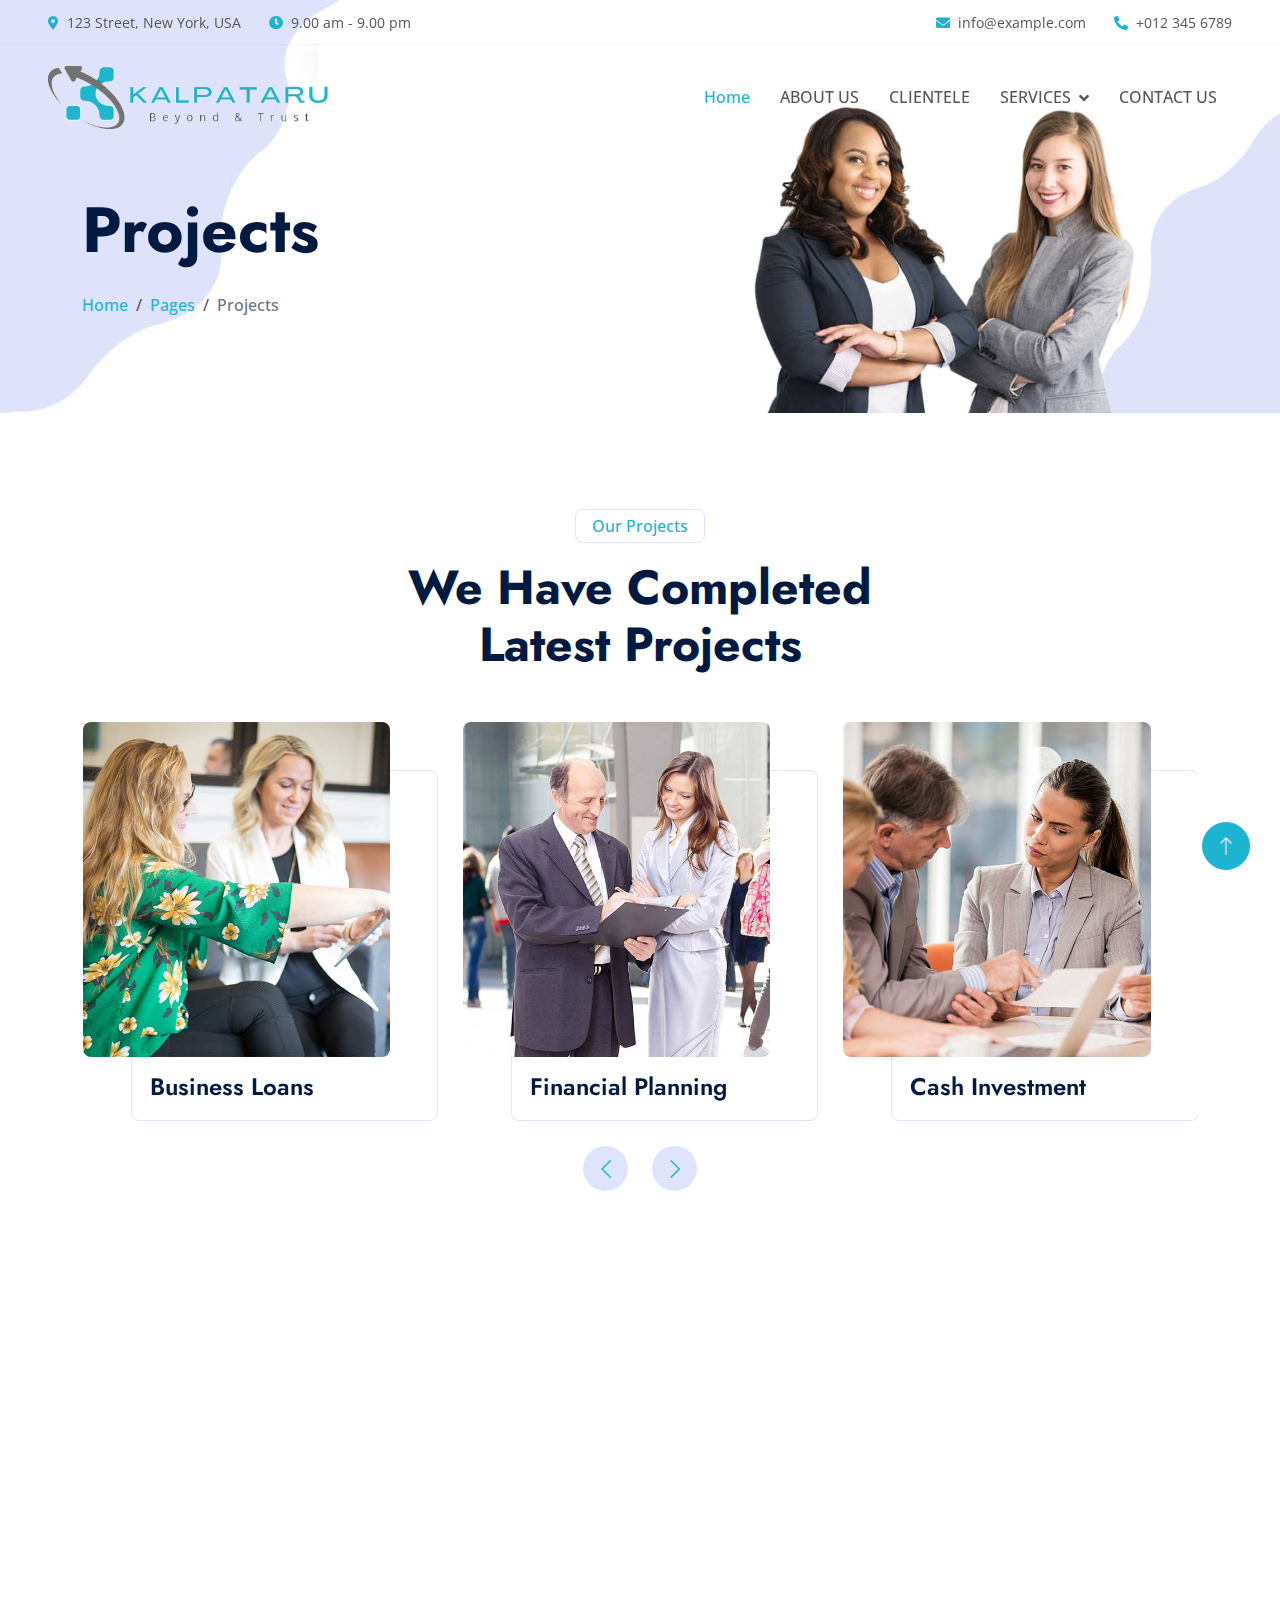
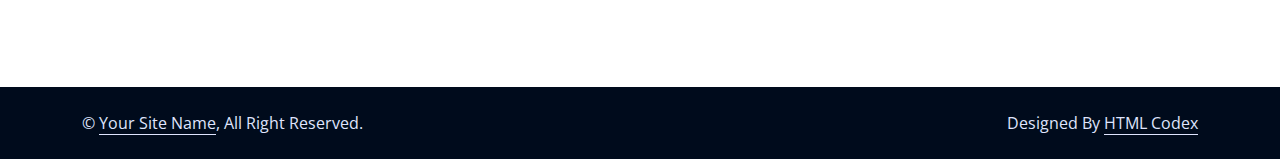
<file: project.html>
<!DOCTYPE html>
<html lang="en">

<head>
    <meta charset="utf-8">
    <title>Kalpataru - Financial Services Website</title>
    <meta content="width=device-width, initial-scale=1.0" name="viewport">
    <meta content="" name="keywords">
    <meta content="" name="description">

    <!-- Favicon -->
    <link rel="shortcut icon" href="img/favicon.png" type="image/x-icon">

    <!-- Google Web Fonts -->
    <link rel="preconnect" href="https://fonts.googleapis.com">
    <link rel="preconnect" href="https://fonts.gstatic.com" crossorigin>
    <link href="https://fonts.googleapis.com/css2?family=Jost:wght@500;600;700&family=Open+Sans:wght@400;500&display=swap" rel="stylesheet">  

    <!-- Icon Font Stylesheet -->
    <link href="https://cdnjs.cloudflare.com/ajax/libs/font-awesome/5.10.0/css/all.min.css" rel="stylesheet">
    <link href="https://cdn.jsdelivr.net/npm/bootstrap-icons@1.4.1/font/bootstrap-icons.css" rel="stylesheet">

    <!-- Libraries Stylesheet -->
    <link href="lib/animate/animate.min.css" rel="stylesheet">
    <link href="lib/owlcarousel/assets/owl.carousel.min.css" rel="stylesheet">

    <!-- Customized Bootstrap Stylesheet -->
    <link href="css/bootstrap.min.css" rel="stylesheet">

    <!-- Template Stylesheet -->
    <link href="css/style.css" rel="stylesheet">
</head>

<body>
    <!-- Spinner Start -->
    <div id="spinner" class="show bg-white position-fixed translate-middle w-100 vh-100 top-50 start-50 d-flex align-items-center justify-content-center">
        <div class="spinner-border text-primary" role="status" style="width: 3rem; height: 3rem;"></div>
    </div>
    <!-- Spinner End -->


    <!-- Navbar Start -->
    <div class="container-fluid fixed-top px-0 wow fadeIn" data-wow-delay="0.1s">
        <div class="top-bar row gx-0 align-items-center d-none d-lg-flex">
            <div class="col-lg-6 px-5 text-start">
                <small><i class="fa fa-map-marker-alt text-primary me-2"></i>123 Street, New York, USA</small>
                <small class="ms-4"><i class="fa fa-clock text-primary me-2"></i>9.00 am - 9.00 pm</small>
            </div>
            <div class="col-lg-6 px-5 text-end">
                <small><i class="fa fa-envelope text-primary me-2"></i>info@example.com</small>
                <small class="ms-4"><i class="fa fa-phone-alt text-primary me-2"></i>+012 345 6789</small>
            </div>
        </div>

        <nav class="navbar navbar-expand-lg navbar-light py-lg-0 px-lg-5 wow fadeIn" data-wow-delay="0.1s">
            <a href="index.html" class="navbar-brand ms-4 ms-lg-0">
                <img src="img/logo.png" alt="logo" class="my-3" style="max-width: 280px;">
            </a>
            <button type="button" class="navbar-toggler me-4" data-bs-toggle="collapse"
                data-bs-target="#navbarCollapse">
                <span class="navbar-toggler-icon"></span>
            </button>
            <div class="collapse navbar-collapse" id="navbarCollapse">
                <div class="navbar-nav ms-auto p-4 p-lg-0">
                    <a href="index.html" class="nav-item nav-link active">Home</a>
                    <a href="about.html" class="nav-item nav-link">ABOUT US</a>
                    <a href="service.html" class="nav-item nav-link">CLIENTELE</a>
                    <div class="nav-item dropdown">
                        <a href="#" class="nav-link dropdown-toggle" data-bs-toggle="dropdown">SERVICES</a>
                        <div class="dropdown-menu border-light m-0">
                            <a href="#" class="dropdown-item">CAPITAL MARKET</a>
                            <a href="#" class="dropdown-item">VALUATION</a>
                            <a href="#" class="dropdown-item">TAX AND REGULATORY</a>
                            <a href="#" class="dropdown-item">TRUSTEESHIP</a>
                            <a href="#" class="dropdown-item">TRANSACTION ADVISORY</a>
                            <a href="#" class="dropdown-item">EXPLORING AFRICA</a>
                        </div>
                    </div>
                    <a href="contact.html" class="nav-item nav-link">CONTACT US</a>
                </div>
            </div>
        </nav>
    </div>
    <!-- Navbar End -->


    <!-- Page Header Start -->
    <div class="container-fluid page-header mb-5 wow fadeIn" data-wow-delay="0.1s">
        <div class="container">
            <h1 class="display-3 mb-4 animated slideInDown">Projects</h1>
            <nav aria-label="breadcrumb animated slideInDown">
                <ol class="breadcrumb mb-0">
                    <li class="breadcrumb-item"><a href="#">Home</a></li>
                    <li class="breadcrumb-item"><a href="#">Pages</a></li>
                    <li class="breadcrumb-item active" aria-current="page">Projects</li>
                </ol>
            </nav>
        </div>
    </div>
    <!-- Page Header End -->


    <!-- Projects Start -->
    <div class="container-xxl py-5">
        <div class="container">
            <div class="text-center mx-auto wow fadeInUp" data-wow-delay="0.1s" style="max-width: 600px;">
                <p class="d-inline-block border rounded text-primary fw-semi-bold py-1 px-3">Our Projects</p>
                <h1 class="display-5 mb-5">We Have Completed Latest Projects</h1>
            </div>
            <div class="owl-carousel project-carousel wow fadeInUp" data-wow-delay="0.3s">
                <div class="project-item pe-5 pb-5">
                    <div class="project-img mb-3">
                        <img class="img-fluid rounded" src="img/service-1.jpg" alt="">
                        <a href=""><i class="fa fa-link fa-3x text-primary"></i></a>
                    </div>
                    <div class="project-title">
                        <h4 class="mb-0">Financial Planning</h4>
                    </div>
                </div>
                <div class="project-item pe-5 pb-5">
                    <div class="project-img mb-3">
                        <img class="img-fluid rounded" src="img/service-2.jpg" alt="">
                        <a href=""><i class="fa fa-link fa-3x text-primary"></i></a>
                    </div>
                    <div class="project-title">
                        <h4 class="mb-0">Cash Investment</h4>
                    </div>
                </div>
                <div class="project-item pe-5 pb-5">
                    <div class="project-img mb-3">
                        <img class="img-fluid rounded" src="img/service-3.jpg" alt="">
                        <a href=""><i class="fa fa-link fa-3x text-primary"></i></a>
                    </div>
                    <div class="project-title">
                        <h4 class="mb-0">Financial Consultancy</h4>
                    </div>
                </div>
                <div class="project-item pe-5 pb-5">
                    <div class="project-img mb-3">
                        <img class="img-fluid rounded" src="img/service-4.jpg" alt="">
                        <a href=""><i class="fa fa-link fa-3x text-primary"></i></a>
                    </div>
                    <div class="project-title">
                        <h4 class="mb-0">Business Loans</h4>
                    </div>
                </div>
            </div>
        </div>
    </div>
    <!-- Projects End -->
        

    <!-- Footer Start -->
    <div class="container-fluid bg-dark text-light footer mt-5 py-5 wow fadeIn" data-wow-delay="0.1s">
        <div class="container py-5">
            <div class="row g-5">
                <div class="col-lg-3 col-md-6">
                    <h4 class="text-white mb-4">Our Office</h4>
                    <p class="mb-2"><i class="fa fa-map-marker-alt me-3"></i>123 Street, New York, USA</p>
                    <p class="mb-2"><i class="fa fa-phone-alt me-3"></i>+012 345 67890</p>
                    <p class="mb-2"><i class="fa fa-envelope me-3"></i>info@example.com</p>
                    <div class="d-flex pt-2">
                        <a class="btn btn-square btn-outline-light rounded-circle me-2" href=""><i class="fab fa-twitter"></i></a>
                        <a class="btn btn-square btn-outline-light rounded-circle me-2" href=""><i class="fab fa-facebook-f"></i></a>
                        <a class="btn btn-square btn-outline-light rounded-circle me-2" href=""><i class="fab fa-youtube"></i></a>
                        <a class="btn btn-square btn-outline-light rounded-circle me-2" href=""><i class="fab fa-linkedin-in"></i></a>
                    </div>
                </div>
                <div class="col-lg-3 col-md-6">
                    <h4 class="text-white mb-4">Services</h4>
                    <a class="btn btn-link" href="">Financial Planning</a>
                    <a class="btn btn-link" href="">Cash Investment</a>
                    <a class="btn btn-link" href="">Financial Consultancy</a>
                    <a class="btn btn-link" href="">Business Loans</a>
                    <a class="btn btn-link" href="">Business Analysis</a>
                </div>
                <div class="col-lg-3 col-md-6">
                    <h4 class="text-white mb-4">Quick Links</h4>
                    <a class="btn btn-link" href="">About Us</a>
                    <a class="btn btn-link" href="">Contact Us</a>
                    <a class="btn btn-link" href="">Our Services</a>
                    <a class="btn btn-link" href="">Terms & Condition</a>
                    <a class="btn btn-link" href="">Support</a>
                </div>
                <div class="col-lg-3 col-md-6">
                    <h4 class="text-white mb-4">Newsletter</h4>
                    <p>Dolor amet sit justo amet elitr clita ipsum elitr est.</p>
                    <div class="position-relative w-100">
                        <input class="form-control bg-white border-0 w-100 py-3 ps-4 pe-5" type="text" placeholder="Your email">
                        <button type="button" class="btn btn-primary py-2 position-absolute top-0 end-0 mt-2 me-2">SignUp</button>
                    </div>
                </div>
            </div>
        </div>
    </div>
    <!-- Footer End -->


    <!-- Copyright Start -->
    <div class="container-fluid copyright py-4">
        <div class="container">
            <div class="row">
                <div class="col-md-6 text-center text-md-start mb-3 mb-md-0">
                    &copy; <a class="border-bottom" href="#">Your Site Name</a>, All Right Reserved.
                </div>
                <div class="col-md-6 text-center text-md-end">
                    <!--/*** This template is free as long as you keep the footer author’s credit link/attribution link/backlink. If you'd like to use the template without the footer author’s credit link/attribution link/backlink, you can purchase the Credit Removal License from "https://htmlcodex.com/credit-removal". Thank you for your support. ***/-->
                    Designed By <a class="border-bottom" href="https://htmlcodex.com">HTML Codex</a>
                </div>
            </div>
        </div>
    </div>
    <!-- Copyright End -->


    <!-- Back to Top -->
    <a href="#" class="btn btn-lg btn-primary btn-lg-square rounded-circle back-to-top"><i class="bi bi-arrow-up"></i></a>


    <!-- JavaScript Libraries -->
    <script src="https://code.jquery.com/jquery-3.4.1.min.js"></script>
    <script src="https://cdn.jsdelivr.net/npm/bootstrap@5.0.0/dist/js/bootstrap.bundle.min.js"></script>
    <script src="lib/wow/wow.min.js"></script>
    <script src="lib/easing/easing.min.js"></script>
    <script src="lib/waypoints/waypoints.min.js"></script>
    <script src="lib/owlcarousel/owl.carousel.min.js"></script>
    <script src="lib/counterup/counterup.min.js"></script>

    <!-- Template Javascript -->
    <script src="js/main.js"></script>
</body>

</html>
</file>
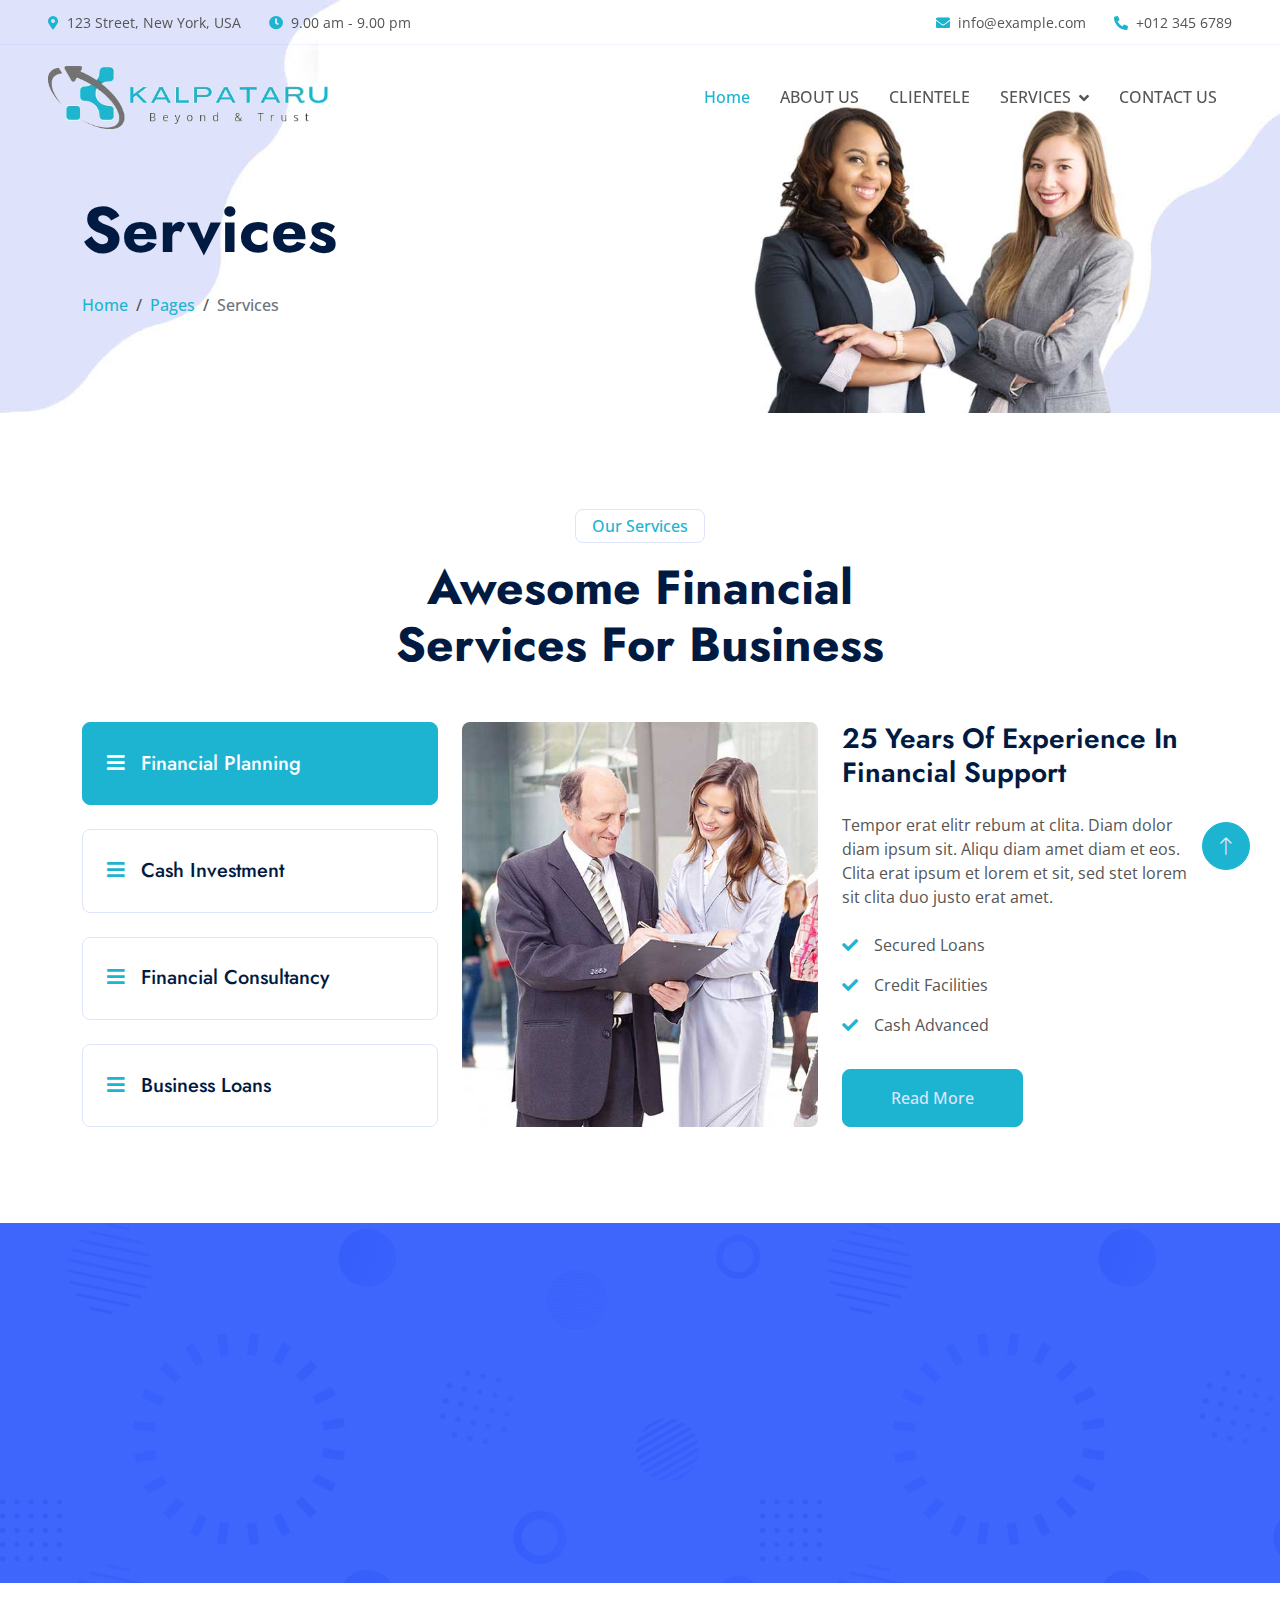
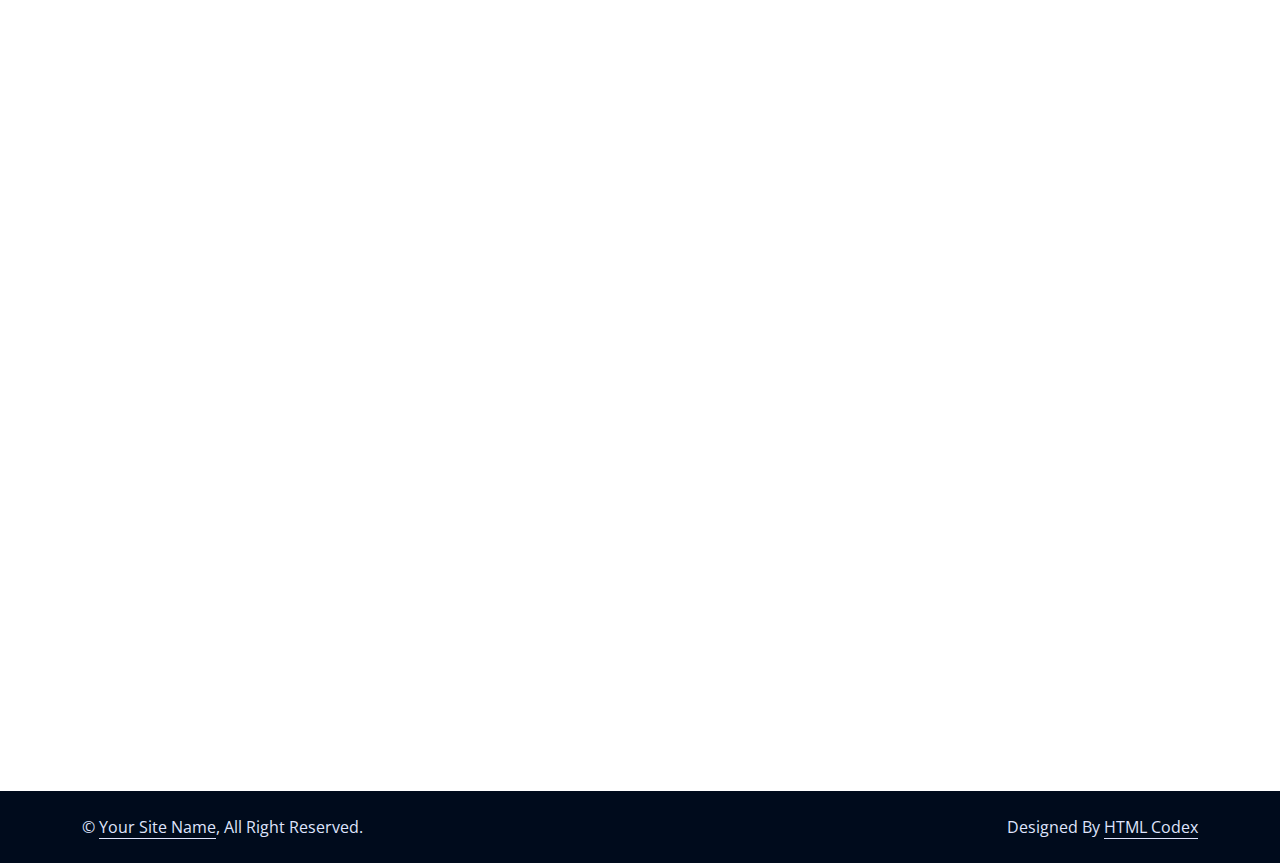
<file: service.html>
<!DOCTYPE html>
<html lang="en">

<head>
    <meta charset="utf-8">
    <title>Kalpataru - Financial Services Website</title>
    <meta content="width=device-width, initial-scale=1.0" name="viewport">
    <meta content="" name="keywords">
    <meta content="" name="description">

    <!-- Favicon -->
    <link rel="shortcut icon" href="img/favicon.png" type="image/x-icon">

    <!-- Google Web Fonts -->
    <link rel="preconnect" href="https://fonts.googleapis.com">
    <link rel="preconnect" href="https://fonts.gstatic.com" crossorigin>
    <link href="https://fonts.googleapis.com/css2?family=Jost:wght@500;600;700&family=Open+Sans:wght@400;500&display=swap" rel="stylesheet">  

    <!-- Icon Font Stylesheet -->
    <link href="https://cdnjs.cloudflare.com/ajax/libs/font-awesome/5.10.0/css/all.min.css" rel="stylesheet">
    <link href="https://cdn.jsdelivr.net/npm/bootstrap-icons@1.4.1/font/bootstrap-icons.css" rel="stylesheet">

    <!-- Libraries Stylesheet -->
    <link href="lib/animate/animate.min.css" rel="stylesheet">
    <link href="lib/owlcarousel/assets/owl.carousel.min.css" rel="stylesheet">

    <!-- Customized Bootstrap Stylesheet -->
    <link href="css/bootstrap.min.css" rel="stylesheet">

    <!-- Template Stylesheet -->
    <link href="css/style.css" rel="stylesheet">
</head>

<body>
    <!-- Spinner Start -->
    <div id="spinner" class="show bg-white position-fixed translate-middle w-100 vh-100 top-50 start-50 d-flex align-items-center justify-content-center">
        <div class="spinner-border text-primary" role="status" style="width: 3rem; height: 3rem;"></div>
    </div>
    <!-- Spinner End -->


    <!-- Navbar Start -->
    <div class="container-fluid fixed-top px-0 wow fadeIn" data-wow-delay="0.1s">
        <div class="top-bar row gx-0 align-items-center d-none d-lg-flex">
            <div class="col-lg-6 px-5 text-start">
                <small><i class="fa fa-map-marker-alt text-primary me-2"></i>123 Street, New York, USA</small>
                <small class="ms-4"><i class="fa fa-clock text-primary me-2"></i>9.00 am - 9.00 pm</small>
            </div>
            <div class="col-lg-6 px-5 text-end">
                <small><i class="fa fa-envelope text-primary me-2"></i>info@example.com</small>
                <small class="ms-4"><i class="fa fa-phone-alt text-primary me-2"></i>+012 345 6789</small>
            </div>
        </div>

        <nav class="navbar navbar-expand-lg navbar-light py-lg-0 px-lg-5 wow fadeIn" data-wow-delay="0.1s">
            <a href="index.html" class="navbar-brand ms-4 ms-lg-0">
                <img src="img/logo.png" alt="logo" class="my-3" style="max-width: 280px;">
            </a>
            <button type="button" class="navbar-toggler me-4" data-bs-toggle="collapse"
                data-bs-target="#navbarCollapse">
                <span class="navbar-toggler-icon"></span>
            </button>
            <div class="collapse navbar-collapse" id="navbarCollapse">
                <div class="navbar-nav ms-auto p-4 p-lg-0">
                    <a href="index.html" class="nav-item nav-link active">Home</a>
                    <a href="about.html" class="nav-item nav-link">ABOUT US</a>
                    <a href="service.html" class="nav-item nav-link">CLIENTELE</a>
                    <div class="nav-item dropdown">
                        <a href="#" class="nav-link dropdown-toggle" data-bs-toggle="dropdown">SERVICES</a>
                        <div class="dropdown-menu border-light m-0">
                            <a href="#" class="dropdown-item">CAPITAL MARKET</a>
                            <a href="#" class="dropdown-item">VALUATION</a>
                            <a href="#" class="dropdown-item">TAX AND REGULATORY</a>
                            <a href="#" class="dropdown-item">TRUSTEESHIP</a>
                            <a href="#" class="dropdown-item">TRANSACTION ADVISORY</a>
                            <a href="#" class="dropdown-item">EXPLORING AFRICA</a>
                        </div>
                    </div>
                    <a href="contact.html" class="nav-item nav-link">CONTACT US</a>
                </div>
            </div>
        </nav>
    </div>
    <!-- Navbar End -->


    <!-- Page Header Start -->
    <div class="container-fluid page-header mb-5 wow fadeIn" data-wow-delay="0.1s">
        <div class="container">
            <h1 class="display-3 mb-4 animated slideInDown">Services</h1>
            <nav aria-label="breadcrumb animated slideInDown">
                <ol class="breadcrumb mb-0">
                    <li class="breadcrumb-item"><a href="#">Home</a></li>
                    <li class="breadcrumb-item"><a href="#">Pages</a></li>
                    <li class="breadcrumb-item active" aria-current="page">Services</li>
                </ol>
            </nav>
        </div>
    </div>
    <!-- Page Header End -->


    <!-- Service Start -->
    <div class="container-xxl service py-5">
        <div class="container">
            <div class="text-center mx-auto wow fadeInUp" data-wow-delay="0.1s" style="max-width: 600px;">
                <p class="d-inline-block border rounded text-primary fw-semi-bold py-1 px-3">Our Services</p>
                <h1 class="display-5 mb-5">Awesome Financial Services For Business</h1>
            </div>
            <div class="row g-4 wow fadeInUp" data-wow-delay="0.3s">
                <div class="col-lg-4">
                    <div class="nav nav-pills d-flex justify-content-between w-100 h-100 me-4">
                        <button class="nav-link w-100 d-flex align-items-center text-start border p-4 mb-4 active" data-bs-toggle="pill" data-bs-target="#tab-pane-1" type="button">
                            <h5 class="m-0"><i class="fa fa-bars text-primary me-3"></i>Financial Planning</h5>
                        </button>
                        <button class="nav-link w-100 d-flex align-items-center text-start border p-4 mb-4" data-bs-toggle="pill" data-bs-target="#tab-pane-2" type="button">
                            <h5 class="m-0"><i class="fa fa-bars text-primary me-3"></i>Cash Investment</h5>
                        </button>
                        <button class="nav-link w-100 d-flex align-items-center text-start border p-4 mb-4" data-bs-toggle="pill" data-bs-target="#tab-pane-3" type="button">
                            <h5 class="m-0"><i class="fa fa-bars text-primary me-3"></i>Financial Consultancy</h5>
                        </button>
                        <button class="nav-link w-100 d-flex align-items-center text-start border p-4 mb-0" data-bs-toggle="pill" data-bs-target="#tab-pane-4" type="button">
                            <h5 class="m-0"><i class="fa fa-bars text-primary me-3"></i>Business Loans</h5>
                        </button>
                    </div>
                </div>
                <div class="col-lg-8">
                    <div class="tab-content w-100">
                        <div class="tab-pane fade show active" id="tab-pane-1">
                            <div class="row g-4">
                                <div class="col-md-6" style="min-height: 350px;">
                                    <div class="position-relative h-100">
                                        <img class="position-absolute rounded w-100 h-100" src="img/service-1.jpg"
                                            style="object-fit: cover;" alt="">
                                    </div>
                                </div>
                                <div class="col-md-6">
                                    <h3 class="mb-4">25 Years Of Experience In Financial Support</h3>
                                    <p class="mb-4">Tempor erat elitr rebum at clita. Diam dolor diam ipsum sit. Aliqu diam amet diam et eos. Clita erat ipsum et lorem et sit, sed stet lorem sit clita duo justo erat amet.</p>
                                    <p><i class="fa fa-check text-primary me-3"></i>Secured Loans</p>
                                    <p><i class="fa fa-check text-primary me-3"></i>Credit Facilities</p>
                                    <p><i class="fa fa-check text-primary me-3"></i>Cash Advanced</p>
                                    <a href="" class="btn btn-primary py-3 px-5 mt-3">Read More</a>
                                </div>
                            </div>
                        </div>
                        <div class="tab-pane fade" id="tab-pane-2">
                            <div class="row g-4">
                                <div class="col-md-6" style="min-height: 350px;">
                                    <div class="position-relative h-100">
                                        <img class="position-absolute rounded w-100 h-100" src="img/service-2.jpg"
                                            style="object-fit: cover;" alt="">
                                    </div>
                                </div>
                                <div class="col-md-6">
                                    <h3 class="mb-4">25 Years Of Experience In Financial Support</h3>
                                    <p class="mb-4">Tempor erat elitr rebum at clita. Diam dolor diam ipsum sit. Aliqu diam amet diam et eos. Clita erat ipsum et lorem et sit, sed stet lorem sit clita duo justo erat amet.</p>
                                    <p><i class="fa fa-check text-primary me-3"></i>Secured Loans</p>
                                    <p><i class="fa fa-check text-primary me-3"></i>Credit Facilities</p>
                                    <p><i class="fa fa-check text-primary me-3"></i>Cash Advanced</p>
                                    <a href="" class="btn btn-primary py-3 px-5 mt-3">Read More</a>
                                </div>
                            </div>
                        </div>
                        <div class="tab-pane fade" id="tab-pane-3">
                            <div class="row g-4">
                                <div class="col-md-6" style="min-height: 350px;">
                                    <div class="position-relative h-100">
                                        <img class="position-absolute rounded w-100 h-100" src="img/service-3.jpg"
                                            style="object-fit: cover;" alt="">
                                    </div>
                                </div>
                                <div class="col-md-6">
                                    <h3 class="mb-4">25 Years Of Experience In Financial Support</h3>
                                    <p class="mb-4">Tempor erat elitr rebum at clita. Diam dolor diam ipsum sit. Aliqu diam amet diam et eos. Clita erat ipsum et lorem et sit, sed stet lorem sit clita duo justo erat amet.</p>
                                    <p><i class="fa fa-check text-primary me-3"></i>Secured Loans</p>
                                    <p><i class="fa fa-check text-primary me-3"></i>Credit Facilities</p>
                                    <p><i class="fa fa-check text-primary me-3"></i>Cash Advanced</p>
                                    <a href="" class="btn btn-primary py-3 px-5 mt-3">Read More</a>
                                </div>
                            </div>
                        </div>
                        <div class="tab-pane fade" id="tab-pane-4">
                            <div class="row g-4">
                                <div class="col-md-6" style="min-height: 350px;">
                                    <div class="position-relative h-100">
                                        <img class="position-absolute rounded w-100 h-100" src="img/service-4.jpg"
                                            style="object-fit: cover;" alt="">
                                    </div>
                                </div>
                                <div class="col-md-6">
                                    <h3 class="mb-4">25 Years Of Experience In Financial Support</h3>
                                    <p class="mb-4">Tempor erat elitr rebum at clita. Diam dolor diam ipsum sit. Aliqu diam amet diam et eos. Clita erat ipsum et lorem et sit, sed stet lorem sit clita duo justo erat amet.</p>
                                    <p><i class="fa fa-check text-primary me-3"></i>Secured Loans</p>
                                    <p><i class="fa fa-check text-primary me-3"></i>Credit Facilities</p>
                                    <p><i class="fa fa-check text-primary me-3"></i>Cash Advanced</p>
                                    <a href="" class="btn btn-primary py-3 px-5 mt-3">Read More</a>
                                </div>
                            </div>
                        </div>
                    </div>
                </div>
            </div>
        </div>
    </div>
    <!-- Service End -->


    <!-- Callback Start -->
    <div class="container-fluid callback mt-5 py-5">
        <div class="container pt-5">
            <div class="row justify-content-center">
                <div class="col-lg-7">
                    <div class="bg-white border rounded p-4 p-sm-5 wow fadeInUp" data-wow-delay="0.5s">
                        <div class="text-center mx-auto wow fadeInUp" data-wow-delay="0.1s" style="max-width: 600px;">
                            <p class="d-inline-block border rounded text-primary fw-semi-bold py-1 px-3">Get In Touch</p>
                            <h1 class="display-5 mb-5">Request A Call-Back</h1>
                        </div>
                        <div class="row g-3">
                            <div class="col-sm-6">
                                <div class="form-floating">
                                    <input type="text" class="form-control" id="name" placeholder="Your Name">
                                    <label for="name">Your Name</label>
                                </div>
                            </div>
                            <div class="col-sm-6">
                                <div class="form-floating">
                                    <input type="email" class="form-control" id="mail" placeholder="Your Email">
                                    <label for="mail">Your Email</label>
                                </div>
                            </div>
                            <div class="col-sm-6">
                                <div class="form-floating">
                                    <input type="text" class="form-control" id="mobile" placeholder="Your Mobile">
                                    <label for="mobile">Your Mobile</label>
                                </div>
                            </div>
                            <div class="col-sm-6">
                                <div class="form-floating">
                                    <input type="text" class="form-control" id="subject" placeholder="Subject">
                                    <label for="subject">Subject</label>
                                </div>
                            </div>
                            <div class="col-12">
                                <div class="form-floating">
                                    <textarea class="form-control" placeholder="Leave a message here" id="message" style="height: 100px"></textarea>
                                    <label for="message">Message</label>
                                </div>
                            </div>
                            <div class="col-12 text-center">
                                <button class="btn btn-primary w-100 py-3" type="submit">Submit Now</button>
                            </div>
                        </div>
                    </div>
                </div>
            </div>
        </div>
    </div>
    <!-- Callback End -->
        

    <!-- Footer Start -->
    <div class="container-fluid bg-dark text-light footer mt-5 py-5 wow fadeIn" data-wow-delay="0.1s">
        <div class="container py-5">
            <div class="row g-5">
                <div class="col-lg-3 col-md-6">
                    <h4 class="text-white mb-4">Our Office</h4>
                    <p class="mb-2"><i class="fa fa-map-marker-alt me-3"></i>123 Street, New York, USA</p>
                    <p class="mb-2"><i class="fa fa-phone-alt me-3"></i>+012 345 67890</p>
                    <p class="mb-2"><i class="fa fa-envelope me-3"></i>info@example.com</p>
                    <div class="d-flex pt-2">
                        <a class="btn btn-square btn-outline-light rounded-circle me-2" href=""><i class="fab fa-twitter"></i></a>
                        <a class="btn btn-square btn-outline-light rounded-circle me-2" href=""><i class="fab fa-facebook-f"></i></a>
                        <a class="btn btn-square btn-outline-light rounded-circle me-2" href=""><i class="fab fa-youtube"></i></a>
                        <a class="btn btn-square btn-outline-light rounded-circle me-2" href=""><i class="fab fa-linkedin-in"></i></a>
                    </div>
                </div>
                <div class="col-lg-3 col-md-6">
                    <h4 class="text-white mb-4">Services</h4>
                    <a class="btn btn-link" href="">Financial Planning</a>
                    <a class="btn btn-link" href="">Cash Investment</a>
                    <a class="btn btn-link" href="">Financial Consultancy</a>
                    <a class="btn btn-link" href="">Business Loans</a>
                    <a class="btn btn-link" href="">Business Analysis</a>
                </div>
                <div class="col-lg-3 col-md-6">
                    <h4 class="text-white mb-4">Quick Links</h4>
                    <a class="btn btn-link" href="">About Us</a>
                    <a class="btn btn-link" href="">Contact Us</a>
                    <a class="btn btn-link" href="">Our Services</a>
                    <a class="btn btn-link" href="">Terms & Condition</a>
                    <a class="btn btn-link" href="">Support</a>
                </div>
                <div class="col-lg-3 col-md-6">
                    <h4 class="text-white mb-4">Newsletter</h4>
                    <p>Dolor amet sit justo amet elitr clita ipsum elitr est.</p>
                    <div class="position-relative w-100">
                        <input class="form-control bg-white border-0 w-100 py-3 ps-4 pe-5" type="text" placeholder="Your email">
                        <button type="button" class="btn btn-primary py-2 position-absolute top-0 end-0 mt-2 me-2">SignUp</button>
                    </div>
                </div>
            </div>
        </div>
    </div>
    <!-- Footer End -->


    <!-- Copyright Start -->
    <div class="container-fluid copyright py-4">
        <div class="container">
            <div class="row">
                <div class="col-md-6 text-center text-md-start mb-3 mb-md-0">
                    &copy; <a class="border-bottom" href="#">Your Site Name</a>, All Right Reserved.
                </div>
                <div class="col-md-6 text-center text-md-end">
                    <!--/*** This template is free as long as you keep the footer author’s credit link/attribution link/backlink. If you'd like to use the template without the footer author’s credit link/attribution link/backlink, you can purchase the Credit Removal License from "https://htmlcodex.com/credit-removal". Thank you for your support. ***/-->
                    Designed By <a class="border-bottom" href="https://htmlcodex.com">HTML Codex</a>
                </div>
            </div>
        </div>
    </div>
    <!-- Copyright End -->


    <!-- Back to Top -->
    <a href="#" class="btn btn-lg btn-primary btn-lg-square rounded-circle back-to-top"><i class="bi bi-arrow-up"></i></a>


    <!-- JavaScript Libraries -->
    <script src="https://code.jquery.com/jquery-3.4.1.min.js"></script>
    <script src="https://cdn.jsdelivr.net/npm/bootstrap@5.0.0/dist/js/bootstrap.bundle.min.js"></script>
    <script src="lib/wow/wow.min.js"></script>
    <script src="lib/easing/easing.min.js"></script>
    <script src="lib/waypoints/waypoints.min.js"></script>
    <script src="lib/owlcarousel/owl.carousel.min.js"></script>
    <script src="lib/counterup/counterup.min.js"></script>

    <!-- Template Javascript -->
    <script src="js/main.js"></script>
</body>

</html>
</file>
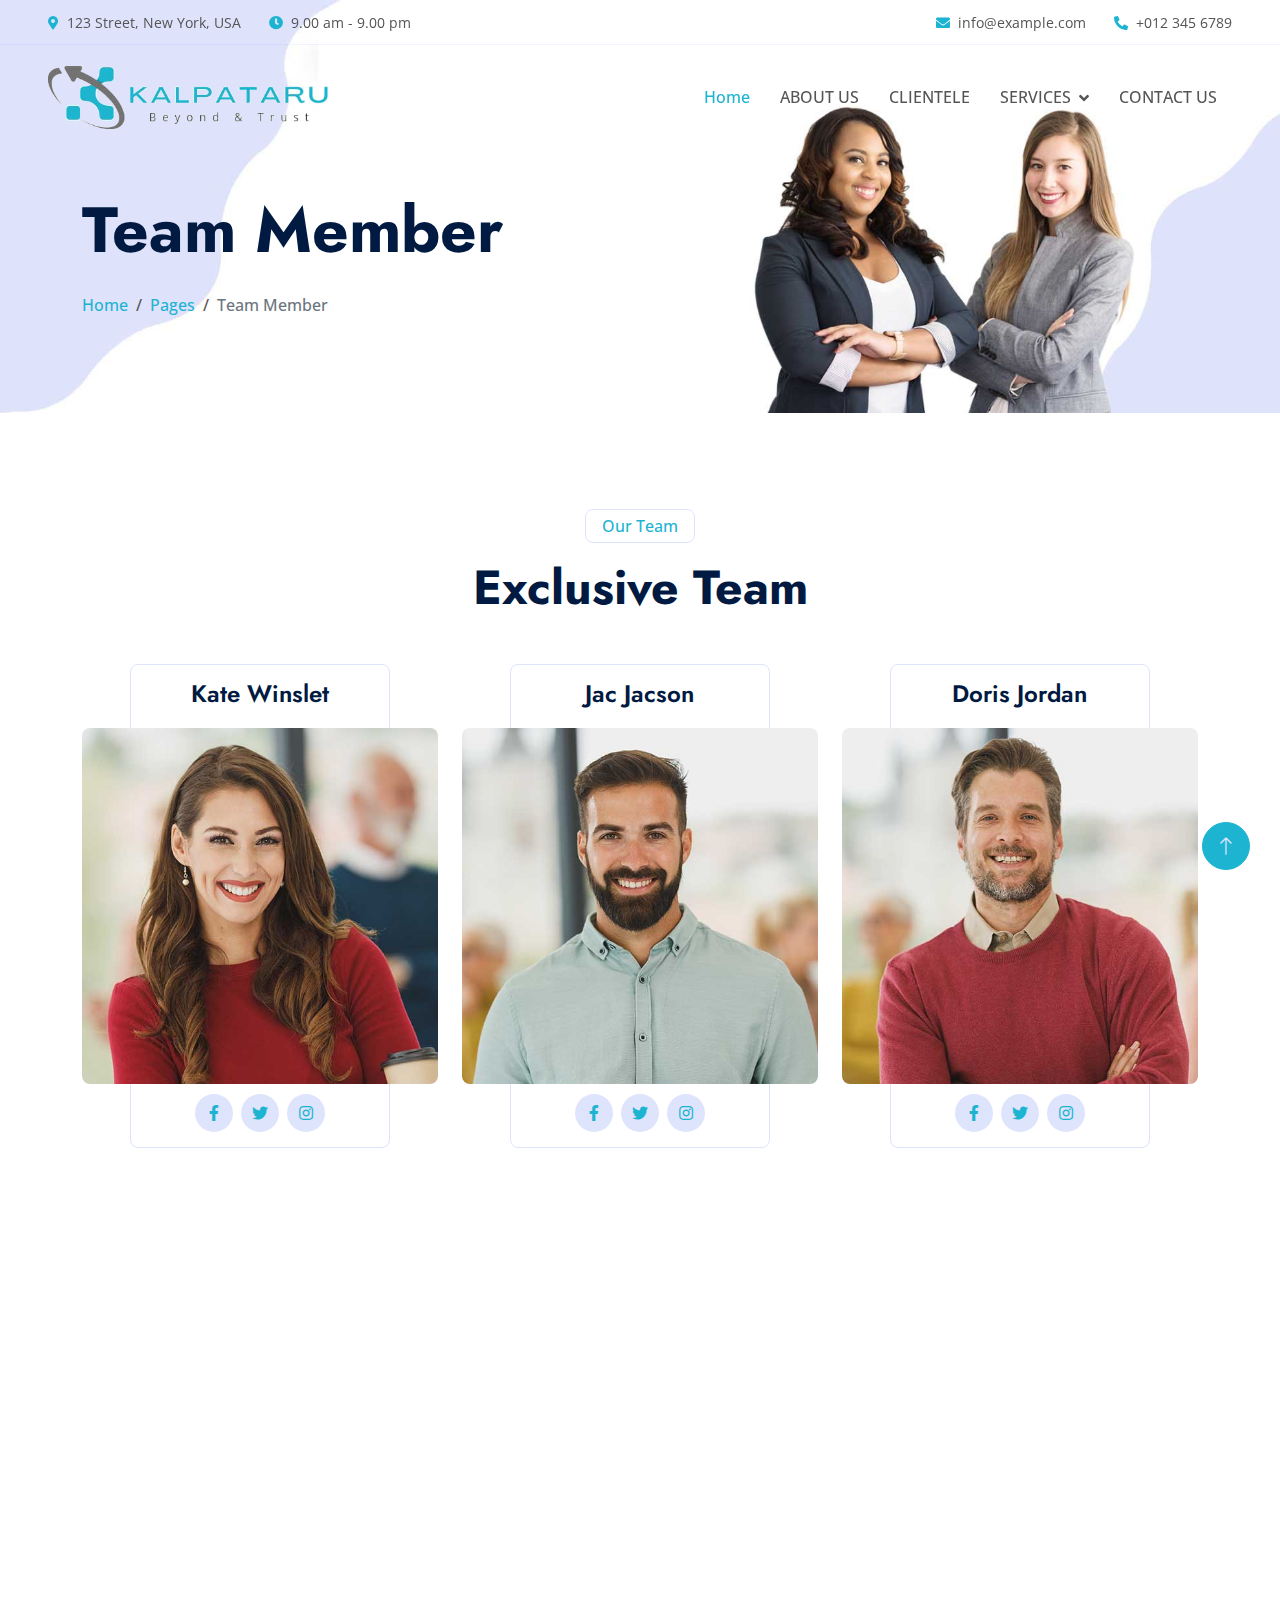
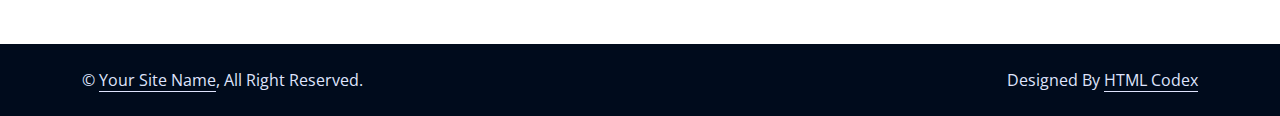
<file: team.html>
<!DOCTYPE html>
<html lang="en">

<head>
    <meta charset="utf-8">
    <title>Kalpataru - Financial Services Website</title>
    <meta content="width=device-width, initial-scale=1.0" name="viewport">
    <meta content="" name="keywords">
    <meta content="" name="description">

    <!-- Favicon -->
    <link rel="shortcut icon" href="img/favicon.png" type="image/x-icon">

    <!-- Google Web Fonts -->
    <link rel="preconnect" href="https://fonts.googleapis.com">
    <link rel="preconnect" href="https://fonts.gstatic.com" crossorigin>
    <link href="https://fonts.googleapis.com/css2?family=Jost:wght@500;600;700&family=Open+Sans:wght@400;500&display=swap" rel="stylesheet">  

    <!-- Icon Font Stylesheet -->
    <link href="https://cdnjs.cloudflare.com/ajax/libs/font-awesome/5.10.0/css/all.min.css" rel="stylesheet">
    <link href="https://cdn.jsdelivr.net/npm/bootstrap-icons@1.4.1/font/bootstrap-icons.css" rel="stylesheet">

    <!-- Libraries Stylesheet -->
    <link href="lib/animate/animate.min.css" rel="stylesheet">
    <link href="lib/owlcarousel/assets/owl.carousel.min.css" rel="stylesheet">

    <!-- Customized Bootstrap Stylesheet -->
    <link href="css/bootstrap.min.css" rel="stylesheet">

    <!-- Template Stylesheet -->
    <link href="css/style.css" rel="stylesheet">
</head>

<body>
    <!-- Spinner Start -->
    <div id="spinner" class="show bg-white position-fixed translate-middle w-100 vh-100 top-50 start-50 d-flex align-items-center justify-content-center">
        <div class="spinner-border text-primary" role="status" style="width: 3rem; height: 3rem;"></div>
    </div>
    <!-- Spinner End -->


    <!-- Navbar Start -->
    <div class="container-fluid fixed-top px-0 wow fadeIn" data-wow-delay="0.1s">
        <div class="top-bar row gx-0 align-items-center d-none d-lg-flex">
            <div class="col-lg-6 px-5 text-start">
                <small><i class="fa fa-map-marker-alt text-primary me-2"></i>123 Street, New York, USA</small>
                <small class="ms-4"><i class="fa fa-clock text-primary me-2"></i>9.00 am - 9.00 pm</small>
            </div>
            <div class="col-lg-6 px-5 text-end">
                <small><i class="fa fa-envelope text-primary me-2"></i>info@example.com</small>
                <small class="ms-4"><i class="fa fa-phone-alt text-primary me-2"></i>+012 345 6789</small>
            </div>
        </div>

        <nav class="navbar navbar-expand-lg navbar-light py-lg-0 px-lg-5 wow fadeIn" data-wow-delay="0.1s">
            <a href="index.html" class="navbar-brand ms-4 ms-lg-0">
                <img src="img/logo.png" alt="logo" class="my-3" style="max-width: 280px;">
            </a>
            <button type="button" class="navbar-toggler me-4" data-bs-toggle="collapse"
                data-bs-target="#navbarCollapse">
                <span class="navbar-toggler-icon"></span>
            </button>
            <div class="collapse navbar-collapse" id="navbarCollapse">
                <div class="navbar-nav ms-auto p-4 p-lg-0">
                    <a href="index.html" class="nav-item nav-link active">Home</a>
                    <a href="about.html" class="nav-item nav-link">ABOUT US</a>
                    <a href="service.html" class="nav-item nav-link">CLIENTELE</a>
                    <div class="nav-item dropdown">
                        <a href="#" class="nav-link dropdown-toggle" data-bs-toggle="dropdown">SERVICES</a>
                        <div class="dropdown-menu border-light m-0">
                            <a href="#" class="dropdown-item">CAPITAL MARKET</a>
                            <a href="#" class="dropdown-item">VALUATION</a>
                            <a href="#" class="dropdown-item">TAX AND REGULATORY</a>
                            <a href="#" class="dropdown-item">TRUSTEESHIP</a>
                            <a href="#" class="dropdown-item">TRANSACTION ADVISORY</a>
                            <a href="#" class="dropdown-item">EXPLORING AFRICA</a>
                        </div>
                    </div>
                    <a href="contact.html" class="nav-item nav-link">CONTACT US</a>
                </div>
            </div>
        </nav>
    </div>
    <!-- Navbar End -->


    <!-- Page Header Start -->
    <div class="container-fluid page-header mb-5 wow fadeIn" data-wow-delay="0.1s">
        <div class="container">
            <h1 class="display-3 mb-4 animated slideInDown">Team Member</h1>
            <nav aria-label="breadcrumb animated slideInDown">
                <ol class="breadcrumb mb-0">
                    <li class="breadcrumb-item"><a href="#">Home</a></li>
                    <li class="breadcrumb-item"><a href="#">Pages</a></li>
                    <li class="breadcrumb-item active" aria-current="page">Team Member</li>
                </ol>
            </nav>
        </div>
    </div>
    <!-- Page Header End -->


    <!-- Team Start -->
    <div class="container-xxl py-5">
        <div class="container">
            <div class="text-center mx-auto wow fadeInUp" data-wow-delay="0.1s" style="max-width: 600px;">
                <p class="d-inline-block border rounded text-primary fw-semi-bold py-1 px-3">Our Team</p>
                <h1 class="display-5 mb-5">Exclusive Team</h1>
            </div>
            <div class="row g-4">
                <div class="col-lg-4 col-md-6 wow fadeInUp" data-wow-delay="0.1s">
                    <div class="team-item">
                        <img class="img-fluid rounded" src="img/team-1.jpg" alt="">
                        <div class="team-text">
                            <h4 class="mb-0">Kate Winslet</h4>
                            <div class="team-social d-flex">
                                <a class="btn btn-square rounded-circle mx-1" href=""><i class="fab fa-facebook-f"></i></a>
                                <a class="btn btn-square rounded-circle mx-1" href=""><i class="fab fa-twitter"></i></a>
                                <a class="btn btn-square rounded-circle mx-1" href=""><i class="fab fa-instagram"></i></a>
                            </div>
                        </div>
                    </div>
                </div>
                <div class="col-lg-4 col-md-6 wow fadeInUp" data-wow-delay="0.3s">
                    <div class="team-item">
                        <img class="img-fluid rounded" src="img/team-2.jpg" alt="">
                        <div class="team-text">
                            <h4 class="mb-0">Jac Jacson</h4>
                            <div class="team-social d-flex">
                                <a class="btn btn-square rounded-circle mx-1" href=""><i class="fab fa-facebook-f"></i></a>
                                <a class="btn btn-square rounded-circle mx-1" href=""><i class="fab fa-twitter"></i></a>
                                <a class="btn btn-square rounded-circle mx-1" href=""><i class="fab fa-instagram"></i></a>
                            </div>
                        </div>
                    </div>
                </div>
                <div class="col-lg-4 col-md-6 wow fadeInUp" data-wow-delay="0.5s">
                    <div class="team-item">
                        <img class="img-fluid rounded" src="img/team-3.jpg" alt="">
                        <div class="team-text">
                            <h4 class="mb-0">Doris Jordan</h4>
                            <div class="team-social d-flex">
                                <a class="btn btn-square rounded-circle mx-1" href=""><i class="fab fa-facebook-f"></i></a>
                                <a class="btn btn-square rounded-circle mx-1" href=""><i class="fab fa-twitter"></i></a>
                                <a class="btn btn-square rounded-circle mx-1" href=""><i class="fab fa-instagram"></i></a>
                            </div>
                        </div>
                    </div>
                </div>
            </div>
        </div>
    </div>
    <!-- Team End -->
        

    <!-- Footer Start -->
    <div class="container-fluid bg-dark text-light footer mt-5 py-5 wow fadeIn" data-wow-delay="0.1s">
        <div class="container py-5">
            <div class="row g-5">
                <div class="col-lg-3 col-md-6">
                    <h4 class="text-white mb-4">Our Office</h4>
                    <p class="mb-2"><i class="fa fa-map-marker-alt me-3"></i>123 Street, New York, USA</p>
                    <p class="mb-2"><i class="fa fa-phone-alt me-3"></i>+012 345 67890</p>
                    <p class="mb-2"><i class="fa fa-envelope me-3"></i>info@example.com</p>
                    <div class="d-flex pt-2">
                        <a class="btn btn-square btn-outline-light rounded-circle me-2" href=""><i class="fab fa-twitter"></i></a>
                        <a class="btn btn-square btn-outline-light rounded-circle me-2" href=""><i class="fab fa-facebook-f"></i></a>
                        <a class="btn btn-square btn-outline-light rounded-circle me-2" href=""><i class="fab fa-youtube"></i></a>
                        <a class="btn btn-square btn-outline-light rounded-circle me-2" href=""><i class="fab fa-linkedin-in"></i></a>
                    </div>
                </div>
                <div class="col-lg-3 col-md-6">
                    <h4 class="text-white mb-4">Services</h4>
                    <a class="btn btn-link" href="">Financial Planning</a>
                    <a class="btn btn-link" href="">Cash Investment</a>
                    <a class="btn btn-link" href="">Financial Consultancy</a>
                    <a class="btn btn-link" href="">Business Loans</a>
                    <a class="btn btn-link" href="">Business Analysis</a>
                </div>
                <div class="col-lg-3 col-md-6">
                    <h4 class="text-white mb-4">Quick Links</h4>
                    <a class="btn btn-link" href="">About Us</a>
                    <a class="btn btn-link" href="">Contact Us</a>
                    <a class="btn btn-link" href="">Our Services</a>
                    <a class="btn btn-link" href="">Terms & Condition</a>
                    <a class="btn btn-link" href="">Support</a>
                </div>
                <div class="col-lg-3 col-md-6">
                    <h4 class="text-white mb-4">Newsletter</h4>
                    <p>Dolor amet sit justo amet elitr clita ipsum elitr est.</p>
                    <div class="position-relative w-100">
                        <input class="form-control bg-white border-0 w-100 py-3 ps-4 pe-5" type="text" placeholder="Your email">
                        <button type="button" class="btn btn-primary py-2 position-absolute top-0 end-0 mt-2 me-2">SignUp</button>
                    </div>
                </div>
            </div>
        </div>
    </div>
    <!-- Footer End -->


    <!-- Copyright Start -->
    <div class="container-fluid copyright py-4">
        <div class="container">
            <div class="row">
                <div class="col-md-6 text-center text-md-start mb-3 mb-md-0">
                    &copy; <a class="border-bottom" href="#">Your Site Name</a>, All Right Reserved.
                </div>
                <div class="col-md-6 text-center text-md-end">
                    <!--/*** This template is free as long as you keep the footer author’s credit link/attribution link/backlink. If you'd like to use the template without the footer author’s credit link/attribution link/backlink, you can purchase the Credit Removal License from "https://htmlcodex.com/credit-removal". Thank you for your support. ***/-->
                    Designed By <a class="border-bottom" href="https://htmlcodex.com">HTML Codex</a>
                </div>
            </div>
        </div>
    </div>
    <!-- Copyright End -->


    <!-- Back to Top -->
    <a href="#" class="btn btn-lg btn-primary btn-lg-square rounded-circle back-to-top"><i class="bi bi-arrow-up"></i></a>


    <!-- JavaScript Libraries -->
    <script src="https://code.jquery.com/jquery-3.4.1.min.js"></script>
    <script src="https://cdn.jsdelivr.net/npm/bootstrap@5.0.0/dist/js/bootstrap.bundle.min.js"></script>
    <script src="lib/wow/wow.min.js"></script>
    <script src="lib/easing/easing.min.js"></script>
    <script src="lib/waypoints/waypoints.min.js"></script>
    <script src="lib/owlcarousel/owl.carousel.min.js"></script>
    <script src="lib/counterup/counterup.min.js"></script>

    <!-- Template Javascript -->
    <script src="js/main.js"></script>
</body>

</html>
</file>
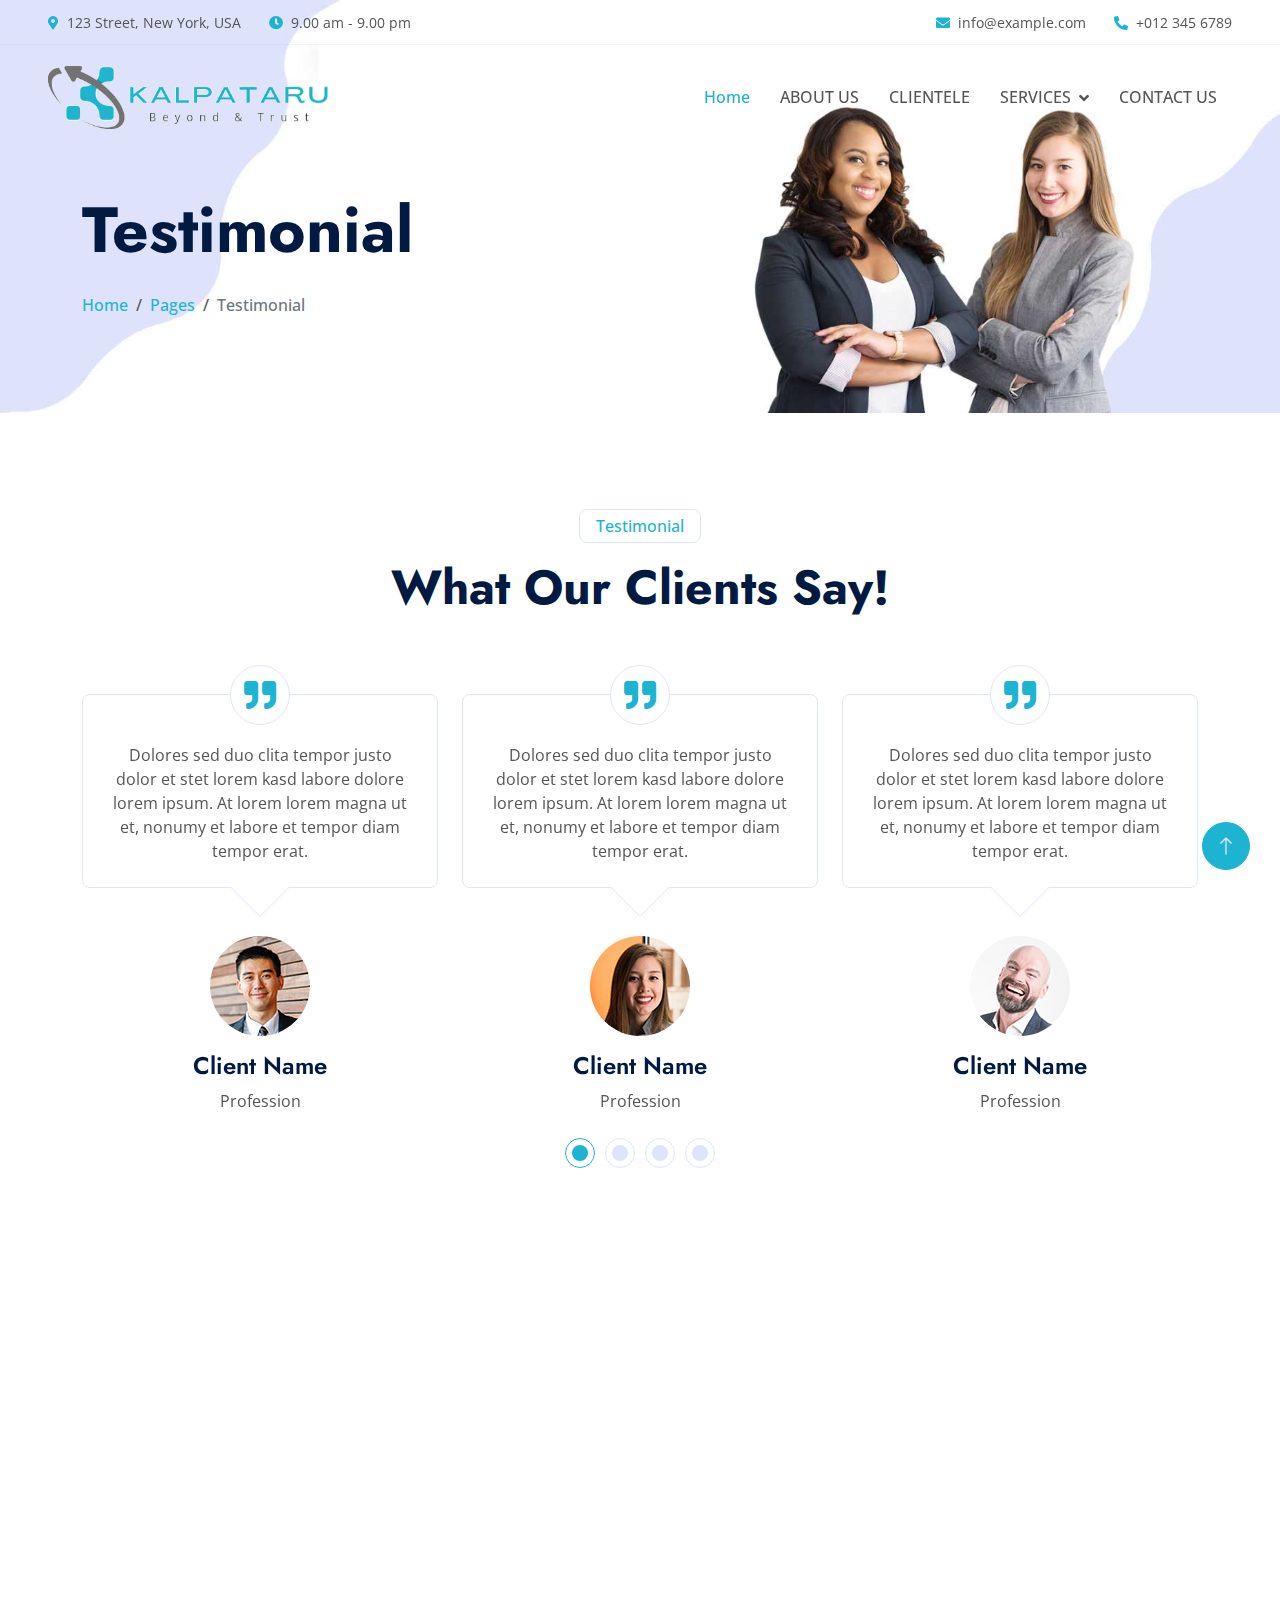
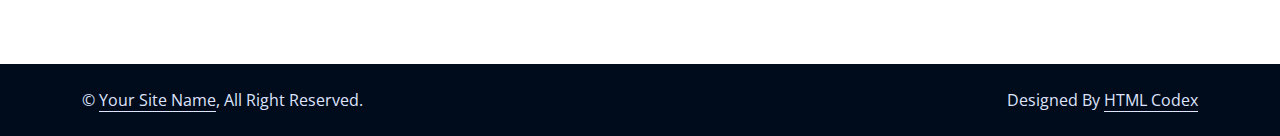
<file: testimonial.html>
<!DOCTYPE html>
<html lang="en">

<head>
    <meta charset="utf-8">
    <title>Kalpataru - Financial Services Website</title>
    <meta content="width=device-width, initial-scale=1.0" name="viewport">
    <meta content="" name="keywords">
    <meta content="" name="description">

    <!-- Favicon -->
    <link rel="shortcut icon" href="img/favicon.png" type="image/x-icon">

    <!-- Google Web Fonts -->
    <link rel="preconnect" href="https://fonts.googleapis.com">
    <link rel="preconnect" href="https://fonts.gstatic.com" crossorigin>
    <link href="https://fonts.googleapis.com/css2?family=Jost:wght@500;600;700&family=Open+Sans:wght@400;500&display=swap" rel="stylesheet">  

    <!-- Icon Font Stylesheet -->
    <link href="https://cdnjs.cloudflare.com/ajax/libs/font-awesome/5.10.0/css/all.min.css" rel="stylesheet">
    <link href="https://cdn.jsdelivr.net/npm/bootstrap-icons@1.4.1/font/bootstrap-icons.css" rel="stylesheet">

    <!-- Libraries Stylesheet -->
    <link href="lib/animate/animate.min.css" rel="stylesheet">
    <link href="lib/owlcarousel/assets/owl.carousel.min.css" rel="stylesheet">

    <!-- Customized Bootstrap Stylesheet -->
    <link href="css/bootstrap.min.css" rel="stylesheet">

    <!-- Template Stylesheet -->
    <link href="css/style.css" rel="stylesheet">
</head>

<body>
    <!-- Spinner Start -->
    <div id="spinner" class="show bg-white position-fixed translate-middle w-100 vh-100 top-50 start-50 d-flex align-items-center justify-content-center">
        <div class="spinner-border text-primary" role="status" style="width: 3rem; height: 3rem;"></div>
    </div>
    <!-- Spinner End -->


    <!-- Navbar Start -->
    <div class="container-fluid fixed-top px-0 wow fadeIn" data-wow-delay="0.1s">
        <div class="top-bar row gx-0 align-items-center d-none d-lg-flex">
            <div class="col-lg-6 px-5 text-start">
                <small><i class="fa fa-map-marker-alt text-primary me-2"></i>123 Street, New York, USA</small>
                <small class="ms-4"><i class="fa fa-clock text-primary me-2"></i>9.00 am - 9.00 pm</small>
            </div>
            <div class="col-lg-6 px-5 text-end">
                <small><i class="fa fa-envelope text-primary me-2"></i>info@example.com</small>
                <small class="ms-4"><i class="fa fa-phone-alt text-primary me-2"></i>+012 345 6789</small>
            </div>
        </div>

        <nav class="navbar navbar-expand-lg navbar-light py-lg-0 px-lg-5 wow fadeIn" data-wow-delay="0.1s">
            <a href="index.html" class="navbar-brand ms-4 ms-lg-0">
                <img src="img/logo.png" alt="logo" class="my-3" style="max-width: 280px;">
            </a>
            <button type="button" class="navbar-toggler me-4" data-bs-toggle="collapse"
                data-bs-target="#navbarCollapse">
                <span class="navbar-toggler-icon"></span>
            </button>
            <div class="collapse navbar-collapse" id="navbarCollapse">
                <div class="navbar-nav ms-auto p-4 p-lg-0">
                    <a href="index.html" class="nav-item nav-link active">Home</a>
                    <a href="about.html" class="nav-item nav-link">ABOUT US</a>
                    <a href="service.html" class="nav-item nav-link">CLIENTELE</a>
                    <div class="nav-item dropdown">
                        <a href="#" class="nav-link dropdown-toggle" data-bs-toggle="dropdown">SERVICES</a>
                        <div class="dropdown-menu border-light m-0">
                            <a href="#" class="dropdown-item">CAPITAL MARKET</a>
                            <a href="#" class="dropdown-item">VALUATION</a>
                            <a href="#" class="dropdown-item">TAX AND REGULATORY</a>
                            <a href="#" class="dropdown-item">TRUSTEESHIP</a>
                            <a href="#" class="dropdown-item">TRANSACTION ADVISORY</a>
                            <a href="#" class="dropdown-item">EXPLORING AFRICA</a>
                        </div>
                    </div>
                    <a href="contact.html" class="nav-item nav-link">CONTACT US</a>
                </div>
            </div>
        </nav>
    </div>
    <!-- Navbar End -->


    <!-- Page Header Start -->
    <div class="container-fluid page-header mb-5 wow fadeIn" data-wow-delay="0.1s">
        <div class="container">
            <h1 class="display-3 mb-4 animated slideInDown">Testimonial</h1>
            <nav aria-label="breadcrumb animated slideInDown">
                <ol class="breadcrumb mb-0">
                    <li class="breadcrumb-item"><a href="#">Home</a></li>
                    <li class="breadcrumb-item"><a href="#">Pages</a></li>
                    <li class="breadcrumb-item active" aria-current="page">Testimonial</li>
                </ol>
            </nav>
        </div>
    </div>
    <!-- Page Header End -->


    <!-- Testimonial Start -->
    <div class="container-xxl py-5">
        <div class="container">
            <div class="text-center mx-auto wow fadeInUp" data-wow-delay="0.1s" style="max-width: 600px;">
                <p class="d-inline-block border rounded text-primary fw-semi-bold py-1 px-3">Testimonial</p>
                <h1 class="display-5 mb-5">What Our Clients Say!</h1>
            </div>
            <div class="owl-carousel testimonial-carousel wow fadeInUp" data-wow-delay="0.3s">
                <div class="testimonial-item">
                    <div class="testimonial-text border rounded p-4 pt-5 mb-5">
                        <div class="btn-square bg-white border rounded-circle">
                            <i class="fa fa-quote-right fa-2x text-primary"></i>
                        </div>
                        Dolores sed duo clita tempor justo dolor et stet lorem kasd labore dolore lorem ipsum. At lorem lorem magna ut et, nonumy et labore et tempor diam tempor erat.
                    </div>
                    <img class="rounded-circle mb-3" src="img/testimonial-1.jpg" alt="">
                    <h4>Client Name</h4>
                    <span>Profession</span>
                </div>
                <div class="testimonial-item">
                    <div class="testimonial-text border rounded p-4 pt-5 mb-5">
                        <div class="btn-square bg-white border rounded-circle">
                            <i class="fa fa-quote-right fa-2x text-primary"></i>
                        </div>
                        Dolores sed duo clita tempor justo dolor et stet lorem kasd labore dolore lorem ipsum. At lorem lorem magna ut et, nonumy et labore et tempor diam tempor erat.
                    </div>
                    <img class="rounded-circle mb-3" src="img/testimonial-2.jpg" alt="">
                    <h4>Client Name</h4>
                    <span>Profession</span>
                </div>
                <div class="testimonial-item">
                    <div class="testimonial-text border rounded p-4 pt-5 mb-5">
                        <div class="btn-square bg-white border rounded-circle">
                            <i class="fa fa-quote-right fa-2x text-primary"></i>
                        </div>
                        Dolores sed duo clita tempor justo dolor et stet lorem kasd labore dolore lorem ipsum. At lorem lorem magna ut et, nonumy et labore et tempor diam tempor erat.
                    </div>
                    <img class="rounded-circle mb-3" src="img/testimonial-3.jpg" alt="">
                    <h4>Client Name</h4>
                    <span>Profession</span>
                </div>
                <div class="testimonial-item">
                    <div class="testimonial-text border rounded p-4 pt-5 mb-5">
                        <div class="btn-square bg-white border rounded-circle">
                            <i class="fa fa-quote-right fa-2x text-primary"></i>
                        </div>
                        Dolores sed duo clita tempor justo dolor et stet lorem kasd labore dolore lorem ipsum. At lorem lorem magna ut et, nonumy et labore et tempor diam tempor erat.
                    </div>
                    <img class="rounded-circle mb-3" src="img/testimonial-4.jpg" alt="">
                    <h4>Client Name</h4>
                    <span>Profession</span>
                </div>
            </div>
        </div>
    </div>
    <!-- Testimonial End -->
        

    <!-- Footer Start -->
    <div class="container-fluid bg-dark text-light footer mt-5 py-5 wow fadeIn" data-wow-delay="0.1s">
        <div class="container py-5">
            <div class="row g-5">
                <div class="col-lg-3 col-md-6">
                    <h4 class="text-white mb-4">Our Office</h4>
                    <p class="mb-2"><i class="fa fa-map-marker-alt me-3"></i>123 Street, New York, USA</p>
                    <p class="mb-2"><i class="fa fa-phone-alt me-3"></i>+012 345 67890</p>
                    <p class="mb-2"><i class="fa fa-envelope me-3"></i>info@example.com</p>
                    <div class="d-flex pt-2">
                        <a class="btn btn-square btn-outline-light rounded-circle me-2" href=""><i class="fab fa-twitter"></i></a>
                        <a class="btn btn-square btn-outline-light rounded-circle me-2" href=""><i class="fab fa-facebook-f"></i></a>
                        <a class="btn btn-square btn-outline-light rounded-circle me-2" href=""><i class="fab fa-youtube"></i></a>
                        <a class="btn btn-square btn-outline-light rounded-circle me-2" href=""><i class="fab fa-linkedin-in"></i></a>
                    </div>
                </div>
                <div class="col-lg-3 col-md-6">
                    <h4 class="text-white mb-4">Services</h4>
                    <a class="btn btn-link" href="">Financial Planning</a>
                    <a class="btn btn-link" href="">Cash Investment</a>
                    <a class="btn btn-link" href="">Financial Consultancy</a>
                    <a class="btn btn-link" href="">Business Loans</a>
                    <a class="btn btn-link" href="">Business Analysis</a>
                </div>
                <div class="col-lg-3 col-md-6">
                    <h4 class="text-white mb-4">Quick Links</h4>
                    <a class="btn btn-link" href="">About Us</a>
                    <a class="btn btn-link" href="">Contact Us</a>
                    <a class="btn btn-link" href="">Our Services</a>
                    <a class="btn btn-link" href="">Terms & Condition</a>
                    <a class="btn btn-link" href="">Support</a>
                </div>
                <div class="col-lg-3 col-md-6">
                    <h4 class="text-white mb-4">Newsletter</h4>
                    <p>Dolor amet sit justo amet elitr clita ipsum elitr est.</p>
                    <div class="position-relative w-100">
                        <input class="form-control bg-white border-0 w-100 py-3 ps-4 pe-5" type="text" placeholder="Your email">
                        <button type="button" class="btn btn-primary py-2 position-absolute top-0 end-0 mt-2 me-2">SignUp</button>
                    </div>
                </div>
            </div>
        </div>
    </div>
    <!-- Footer End -->


    <!-- Copyright Start -->
    <div class="container-fluid copyright py-4">
        <div class="container">
            <div class="row">
                <div class="col-md-6 text-center text-md-start mb-3 mb-md-0">
                    &copy; <a class="border-bottom" href="#">Your Site Name</a>, All Right Reserved.
                </div>
                <div class="col-md-6 text-center text-md-end">
                    <!--/*** This template is free as long as you keep the footer author’s credit link/attribution link/backlink. If you'd like to use the template without the footer author’s credit link/attribution link/backlink, you can purchase the Credit Removal License from "https://htmlcodex.com/credit-removal". Thank you for your support. ***/-->
                    Designed By <a class="border-bottom" href="https://htmlcodex.com">HTML Codex</a>
                </div>
            </div>
        </div>
    </div>
    <!-- Copyright End -->


    <!-- Back to Top -->
    <a href="#" class="btn btn-lg btn-primary btn-lg-square rounded-circle back-to-top"><i class="bi bi-arrow-up"></i></a>


    <!-- JavaScript Libraries -->
    <script src="https://code.jquery.com/jquery-3.4.1.min.js"></script>
    <script src="https://cdn.jsdelivr.net/npm/bootstrap@5.0.0/dist/js/bootstrap.bundle.min.js"></script>
    <script src="lib/wow/wow.min.js"></script>
    <script src="lib/easing/easing.min.js"></script>
    <script src="lib/waypoints/waypoints.min.js"></script>
    <script src="lib/owlcarousel/owl.carousel.min.js"></script>
    <script src="lib/counterup/counterup.min.js"></script>

    <!-- Template Javascript -->
    <script src="js/main.js"></script>
</body>

</html>
</file>
<file: css/style.css>
/********** Template CSS **********/
:root {
    --primary: #1DB4D2;
    --secondary: #E93C05;
    --tertiary: #555555;
    --light: #DFE4FD;
    --dark: #011A41;
}

.back-to-top {
    position: fixed;
    display: none;
    right: 30px;
    bottom: 30px;
    z-index: 99;
}

h1,
.h1,
h2,
.h2,
.fw-bold {
    font-weight: 700 !important;
}

h3,
.h3,
h4,
.h4,
.fw-medium {
    font-weight: 600 !important;
}

h5,
.h5,
h6,
.h6,
.fw-semi-bold {
    font-weight: 500 !important;
}


/*** Spinner ***/
#spinner {
    opacity: 0;
    visibility: hidden;
    transition: opacity .5s ease-out, visibility 0s linear .5s;
    z-index: 99999;
}

#spinner.show {
    transition: opacity .5s ease-out, visibility 0s linear 0s;
    visibility: visible;
    opacity: 1;
}


/*** Button ***/
.btn {
    transition: .5s;
    font-weight: 500;
}

.btn-primary,
.btn-outline-primary:hover {
    color: var(--light);
}

.btn-square {
    width: 38px;
    height: 38px;
}

.btn-sm-square {
    width: 32px;
    height: 32px;
}

.btn-lg-square {
    width: 48px;
    height: 48px;
}

.btn-square,
.btn-sm-square,
.btn-lg-square {
    padding: 0;
    display: flex;
    align-items: center;
    justify-content: center;
    font-weight: normal;
}


/*** Navbar ***/
.fixed-top {
    transition: .5s;
}

.top-bar {
    height: 45px;
    border-bottom: 1px solid rgba(53, 94, 252, .07);
}

.navbar .dropdown-toggle::after {
    border: none;
    content: "\f107";
    font-family: "Font Awesome 5 Free";
    font-weight: 900;
    vertical-align: middle;
    margin-left: 8px;
}

.navbar .navbar-nav .nav-link {
    padding: 25px 15px;
    color: var(--tertiary);
    font-weight: 500;
    outline: none;
}

.navbar .navbar-nav .nav-link:hover,
.navbar .navbar-nav .nav-link.active {
    color: var(--primary);
}

@media (max-width: 991.98px) {
    .navbar .navbar-nav {
        margin-top: 10px;
        border-top: 1px solid rgba(0, 0, 0, .07);
        background: #FFFFFF;
    }

    .navbar .navbar-nav .nav-link {
        padding: 10px 0;
    }
}

@media (min-width: 992px) {
    .navbar .nav-item .dropdown-menu {
        display: block;
        visibility: hidden;
        top: 100%;
        transform: rotateX(-75deg);
        transform-origin: 0% 0%;
        transition: .5s;
        opacity: 0;
    }

    .navbar .nav-item:hover .dropdown-menu {
        transform: rotateX(0deg);
        visibility: visible;
        transition: .5s;
        opacity: 1;
    }
}


/*** Header ***/
.carousel-caption {
    top: 0;
    left: 0;
    right: 0;
    bottom: 0;
    display: flex;
    align-items: center;
    justify-content: center;
    text-align: start;
    z-index: 1;
}

.carousel-control-prev,
.carousel-control-next {
    width: 3rem;
}

.carousel-control-prev-icon,
.carousel-control-next-icon {
    width: 3rem;
    height: 3rem;
    background-color: var(--primary);
    border: 10px solid var(--primary);
}

.carousel-control-prev-icon {
    border-radius: 0 3rem 3rem 0;
}

.carousel-control-next-icon {
    border-radius: 3rem 0 0 3rem;
}

@media (max-width: 768px) {
    #header-carousel .carousel-item {
        position: relative;
        min-height: 450px;
    }
    
    #header-carousel .carousel-item img {
        position: absolute;
        width: 100%;
        height: 100%;
        object-fit: cover;
    }
}

.page-header {
    padding-top: 12rem;
    padding-bottom: 6rem;
    background: url(../img/header.jpg) top left no-repeat;
    background-size: cover;
}

.page-header .breadcrumb-item,
.page-header .breadcrumb-item a {
    font-weight: 500;
}

.page-header .breadcrumb-item+.breadcrumb-item::before {
    color: var(--tertiary);
}


/*** Facts ***/
.facts {
    background: linear-gradient(#22b3cdc7, #22b3cdf3), url(../img/bg.png);
}


/*** Callback ***/
.callback {
    position: relative;
}

.callback::before {
    position: absolute;
    content: "";
    width: 100%;
    height: 50%;
    top: 0;
    left: 0;
    background: linear-gradient(rgba(53, 94, 252, .95), rgba(53, 94, 252, .95)), url(../img/bg.png);
    z-index: -1;
}


/*** Feature ***/
.feature .feature-box,
.feature .feature-box * {
    transition: .5s;
}

.feature .feature-box:hover {
    background: var(--primary);
    border-color: var(--primary) !important;
}

.feature .feature-box:hover * {
    color: #FFFFFF !important;
}


/*** Service ***/
.service .nav .nav-link {
    transition: .5s;
}

.service .nav .nav-link.active {
    border-color: var(--primary) !important;
    background: var(--primary);
}

.service .nav .nav-link.active h5 {
    color: #FFFFFF !important;
}

.service .nav .nav-link.active h5 i {
    color: #FFFFFF !important;
}


/*** Project ***/
.project-item,
.project-item .project-img {
    position: relative;
}

.project-item .project-img a {
    position: absolute;
    width: 100%;
    height: 100%;
    top: 0;
    left: 0;
    background: rgba(255, 255, 255, .5);
    display: flex;
    align-items: center;
    justify-content: center;
    border-radius: 8px;
    opacity: 0;
    transition: .5s;
}

.project-item:hover .project-img a {
    opacity: 1;
}

.project-item .project-title {
    position: absolute;
    top: 3rem;
    right: 0;
    bottom: 0;
    left: 3rem;
    border: 1px solid var(--light);
    border-radius: 8px;
    display: flex;
    align-items: flex-end;
    padding: 18px;
    z-index: -1;
    transition: .5s;
}

.project-item:hover .project-title {
    background: var(--primary);
    border-color: var(--primary);
}

.project-item .project-title h4 {
    transition: .5s;
}

.project-item:hover .project-title h4 {
    color: #FFFFFF;
}

.project-carousel .owl-nav {
    margin-top: 25px;
    display: flex;
    justify-content: center;
}

.project-carousel .owl-nav .owl-prev,
.project-carousel .owl-nav .owl-next {
    margin: 0 12px;
    width: 45px;
    height: 45px;
    display: flex;
    align-items: center;
    justify-content: center;
    color: var(--primary);
    background: var(--light);
    border-radius: 45px;
    font-size: 22px;
    transition: .5s;
}

.project-carousel .owl-nav .owl-prev:hover,
.project-carousel .owl-nav .owl-next:hover {
    background: var(--primary);
    color: var(--light);
}


/*** Team ***/
.team-item {
    position: relative;
    padding: 4rem 0;
}

.team-item img {
    position: relative;
    z-index: 2;
}

.team-item .team-text {
    position: absolute;
    top: 0;
    right: 3rem;
    bottom: 0;
    left: 3rem;
    padding: 15px;
    border: 1px solid var(--light);
    border-radius: 8px;
    display: flex;
    flex-direction: column;
    align-items: center;
    justify-content: space-between;
    transition: .5s;
    z-index: 1;
}

.team-item:hover .team-text {
    background: var(--primary);
    border-color: var(--primary);
}

.team-item .team-text h4 {
    transition: .5s;
}

.team-item:hover .team-text h4 {
    color: #FFFFFF;
}

.team-item .team-social .btn {
    background: var(--light);
    color: var(--primary);
}

.team-item:hover .team-social .btn {
    background: #FFFFFF;
}

.team-item .team-social .btn:hover {
    background: var(--primary);
    color: var(--light);
}


/*** Testimonial ***/
.testimonial-item {
    position: relative;
    text-align: center;
    padding-top: 30px;
}

.testimonial-item .testimonial-text {
    position: relative;
    text-align: center;
}

.testimonial-item .testimonial-text .btn-square {
    position: absolute;
    width: 60px;
    height: 60px;
    top: -30px;
    left: 50%;
    transform: translateX(-50%);
}

.testimonial-item .testimonial-text::before {
    position: absolute;
    content: "";
    bottom: -60px;
    left: 50%;
    transform: translateX(-50%);
    border: 30px solid;
    border-color: var(--light) transparent transparent transparent;
}

.testimonial-item .testimonial-text::after {
    position: absolute;
    content: "";
    bottom: -59px;
    left: 50%;
    transform: translateX(-50%);
    border: 30px solid;
    border-color: #FFFFFF transparent transparent transparent;
}

.testimonial-carousel .owl-item img {
    margin: 0 auto;
    width: 100px;
    height: 100px;
}

.testimonial-carousel .owl-dots {
    margin-top: 25px;
    display: flex;
    align-items: flex-end;
    justify-content: center;
}

.testimonial-carousel .owl-dot {
    position: relative;
    display: inline-block;
    margin: 0 5px;
    width: 30px;
    height: 30px;
    border: 1px solid var(--light);
    border-radius: 30px;
    transition: .5s;
}

.testimonial-carousel .owl-dot::after {
    position: absolute;
    content: "";
    width: 16px;
    height: 16px;
    top: 6px;
    left: 6px;
    border-radius: 16px;
    background: var(--light);
    transition: .5s;
}

.testimonial-carousel .owl-dot.active {
    border-color: var(--primary);
}

.testimonial-carousel .owl-dot.active::after {
    background: var(--primary);
}


/*** Footer ***/
.footer .btn.btn-link {
    display: block;
    margin-bottom: 5px;
    padding: 0;
    text-align: left;
    color: var(--light);
    font-weight: normal;
    text-transform: capitalize;
    transition: .3s;
}

.footer .btn.btn-link::before {
    position: relative;
    content: "\f105";
    font-family: "Font Awesome 5 Free";
    font-weight: 900;
    margin-right: 10px;
}

.footer .btn.btn-link:hover {
    color: var(--primary);
    letter-spacing: 1px;
    box-shadow: none;
}

.copyright {
    color: var(--light);
    background: #000B1C;
}

.copyright a {
    color: var(--light);
}

.copyright a:hover {
    color: var(--primary);
}
</file>
